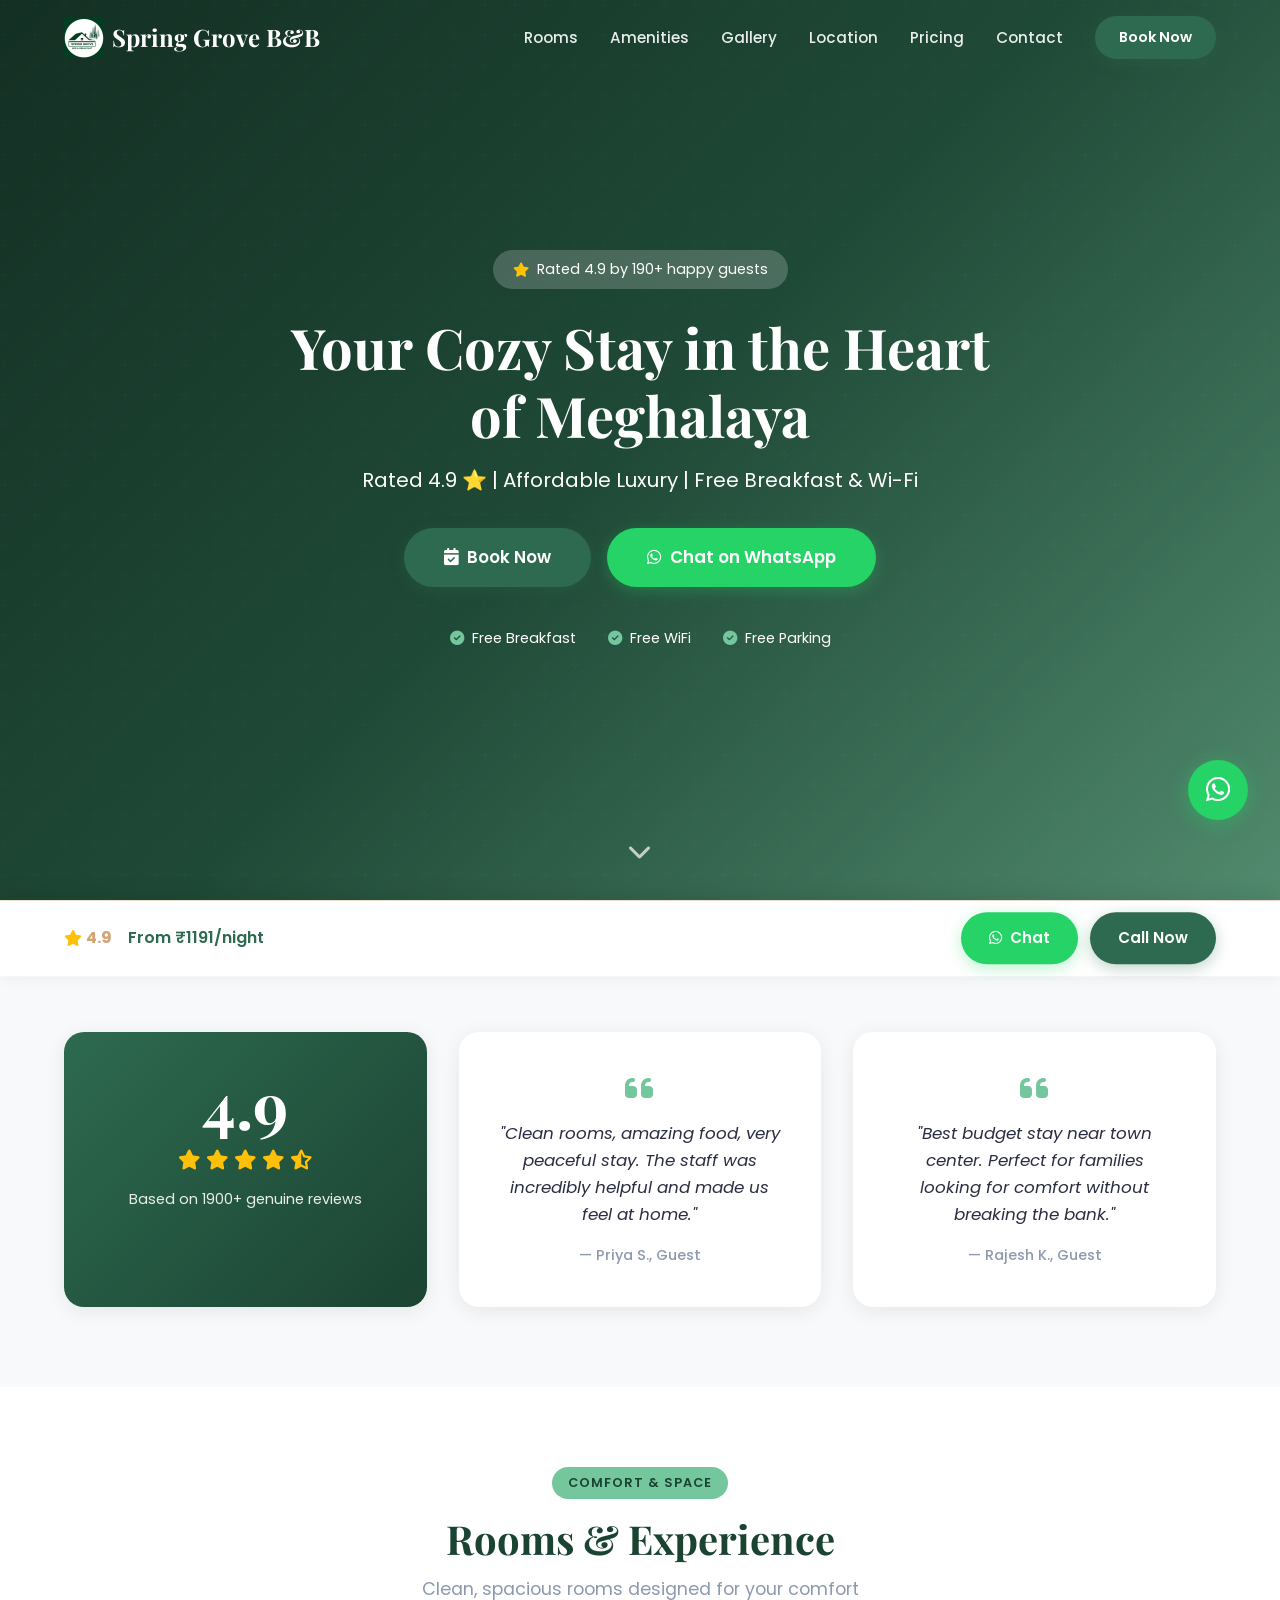
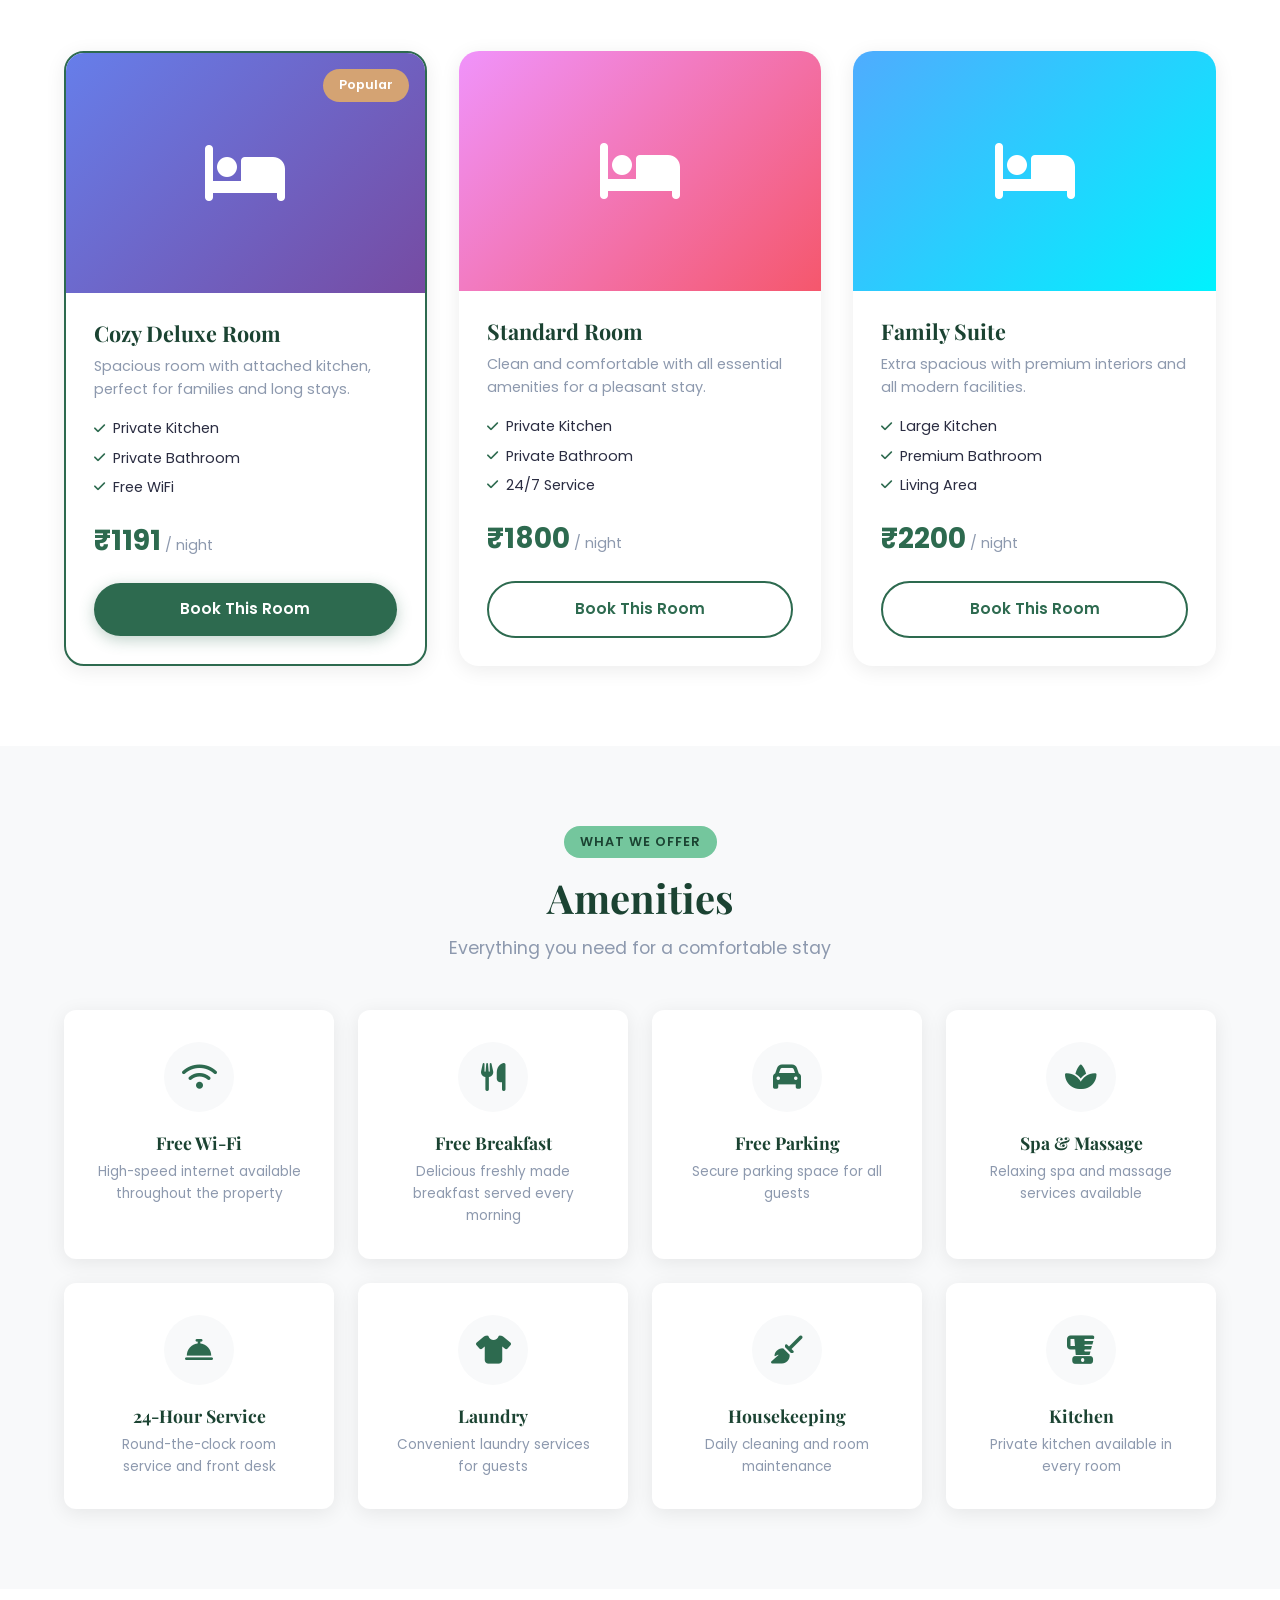
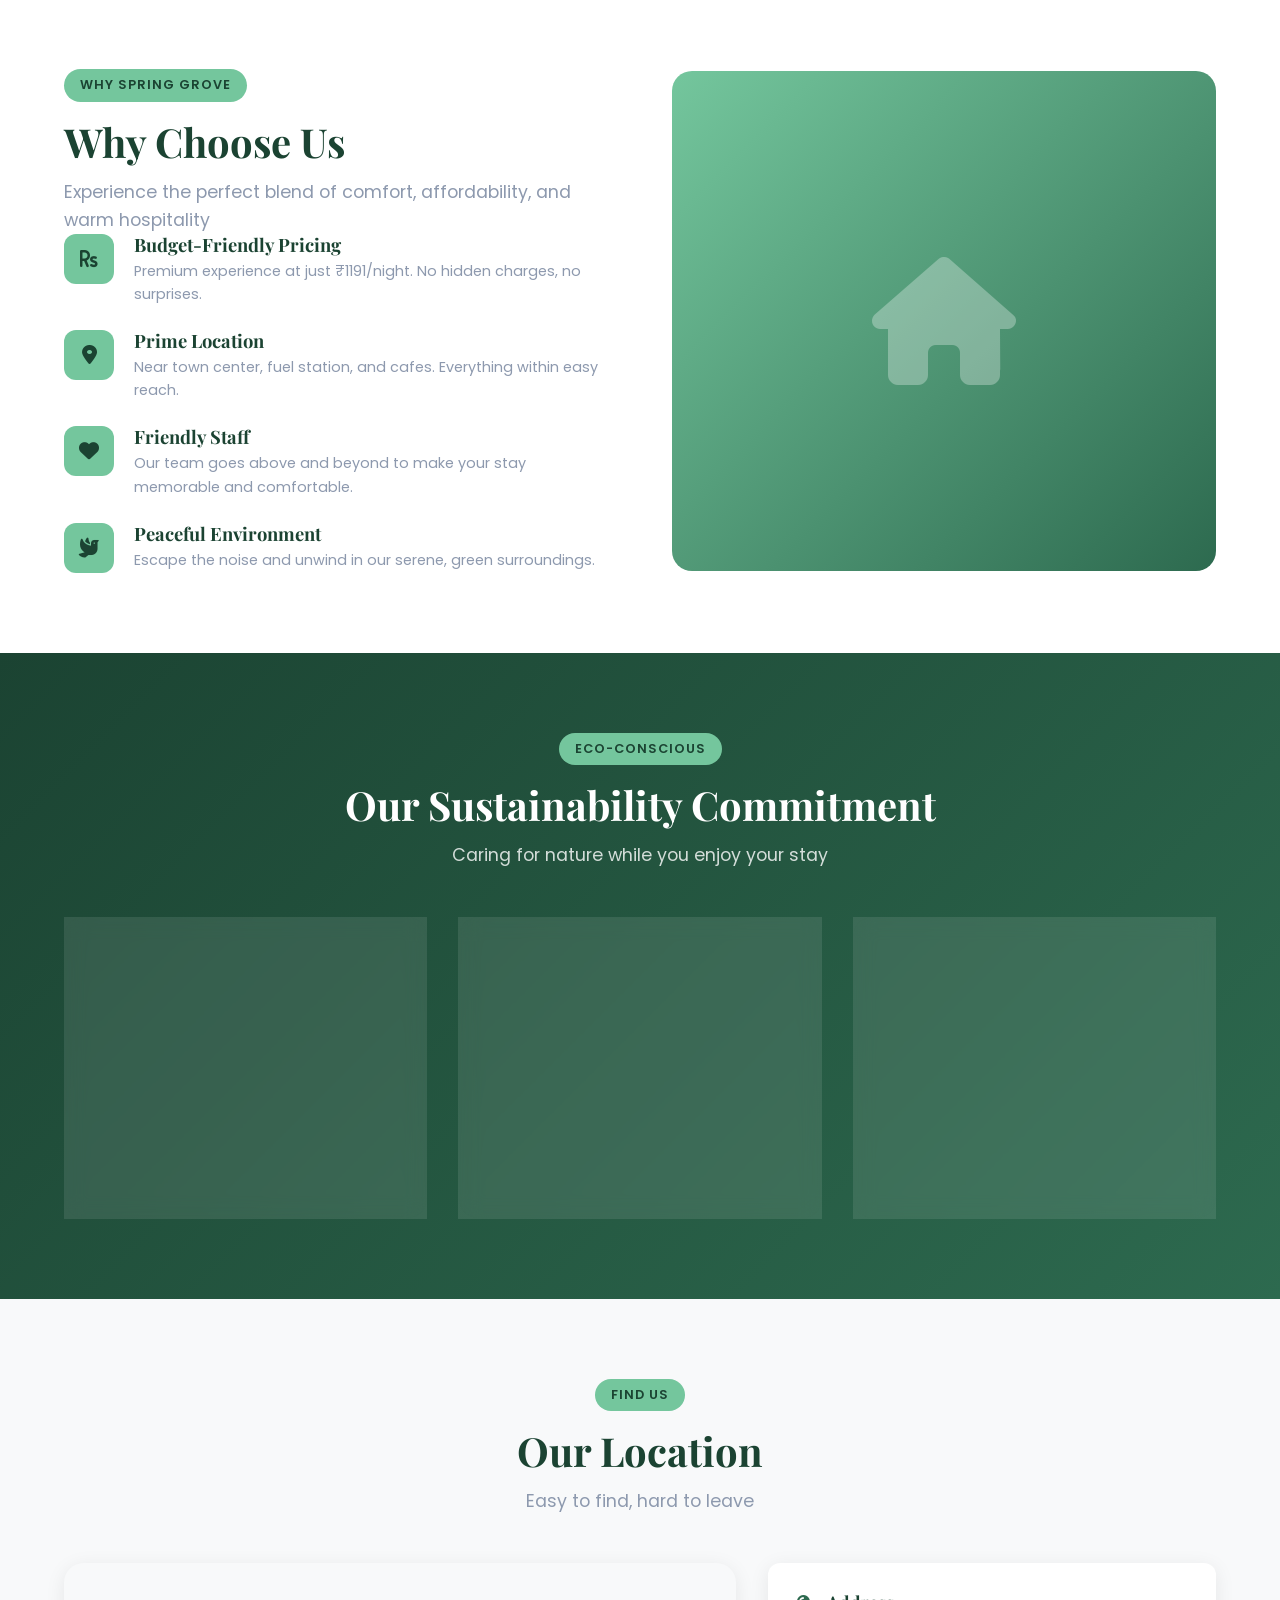
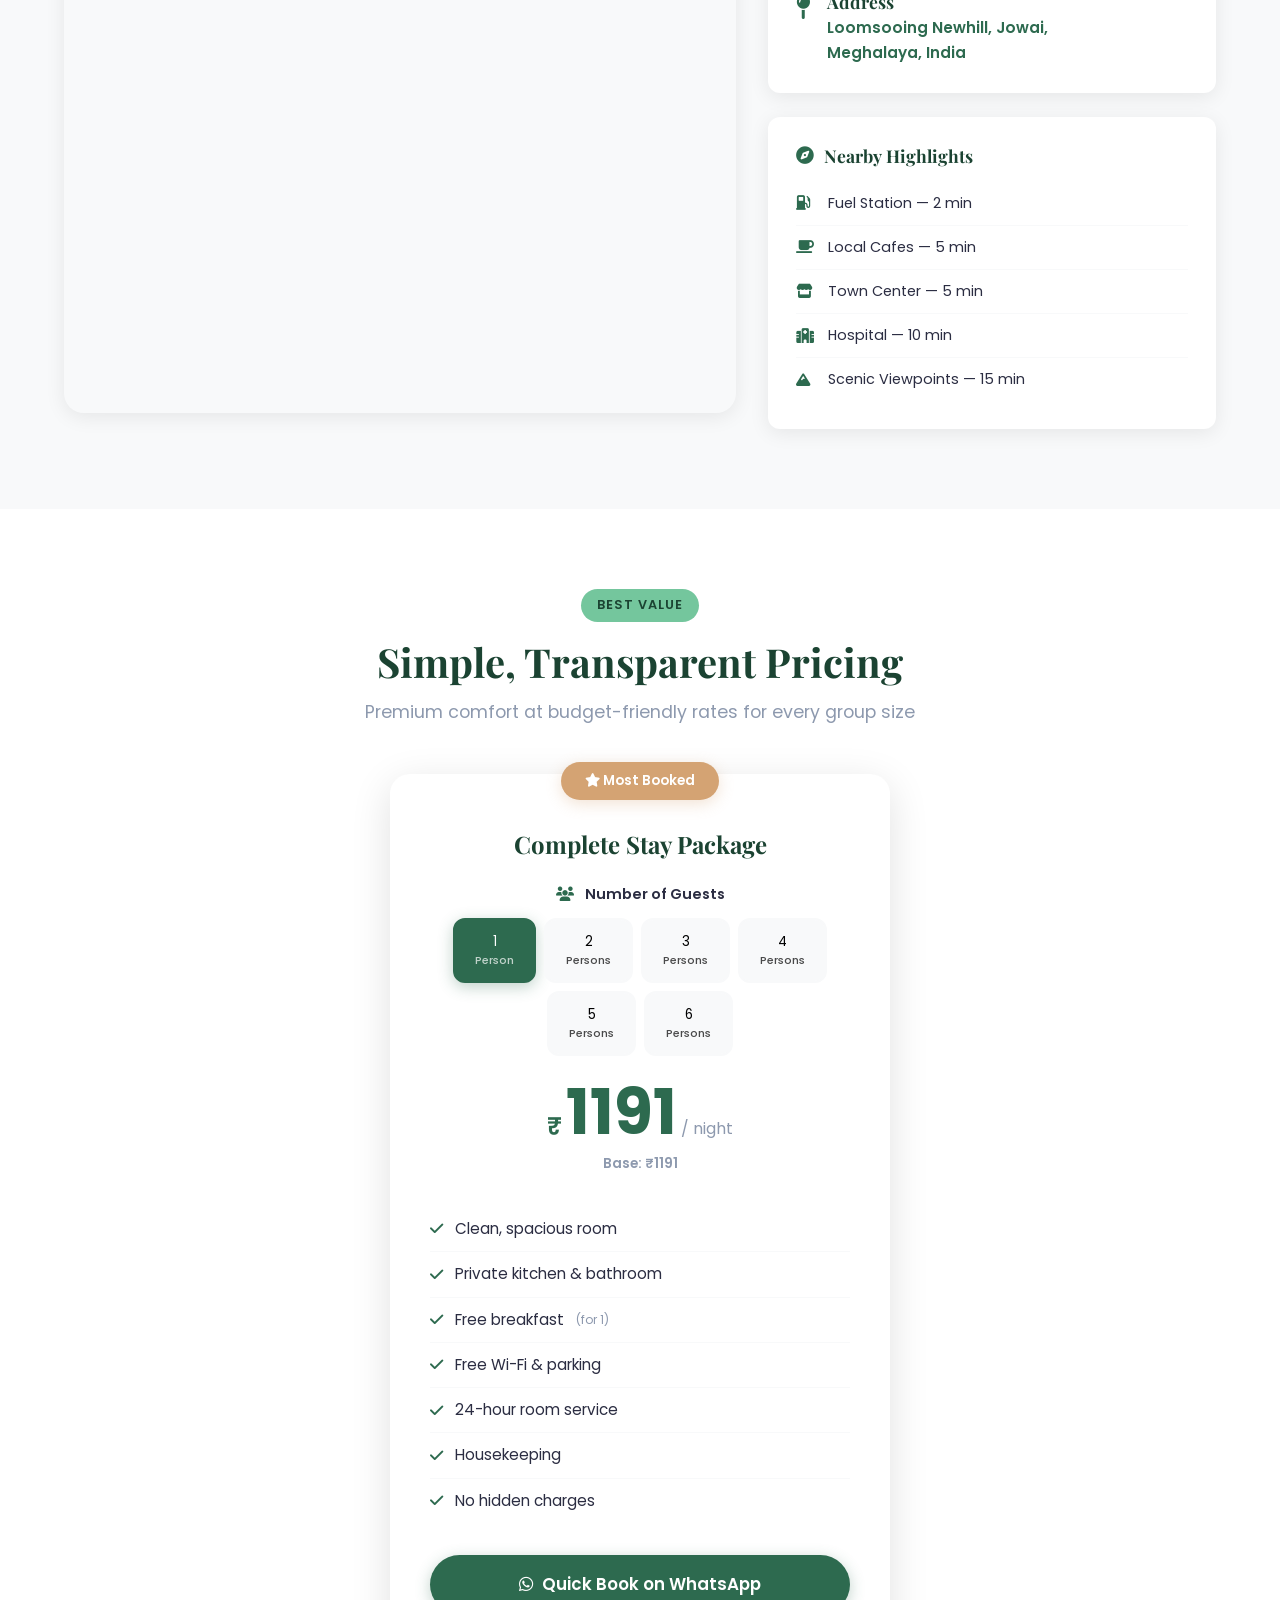
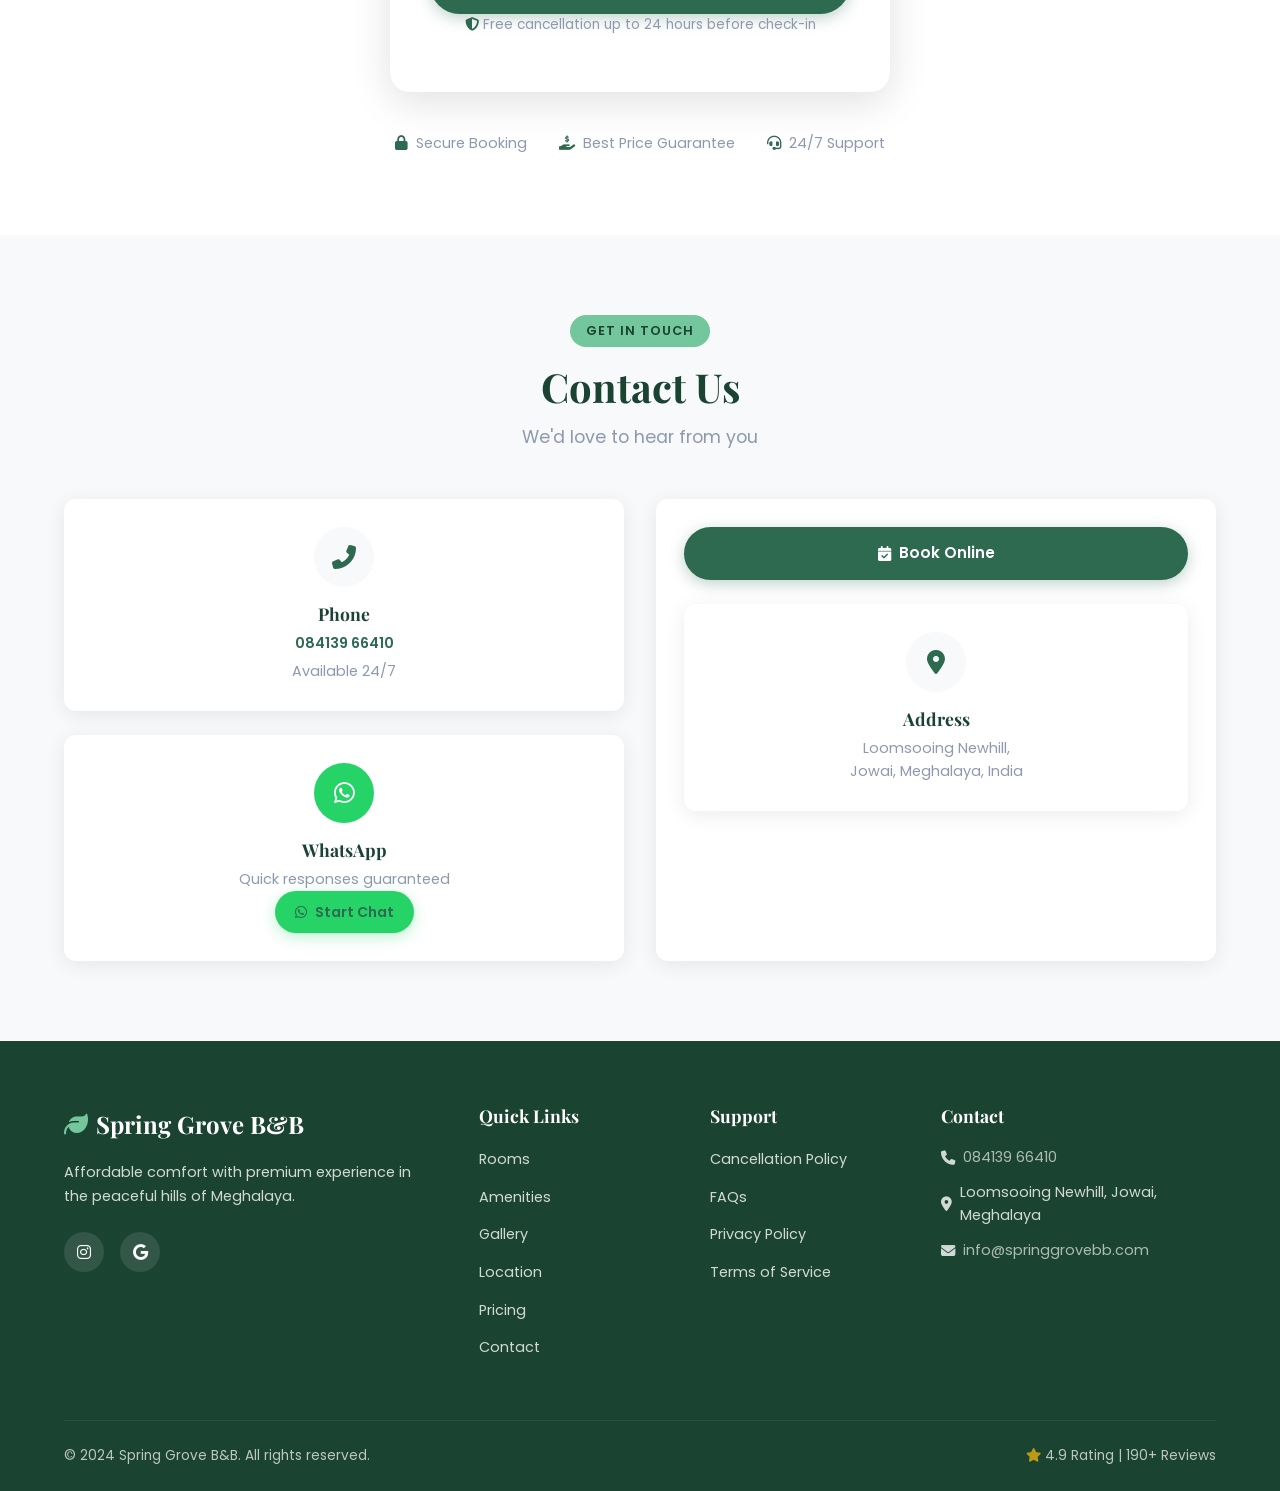
<file: index.html>
<!DOCTYPE html>
<html lang="en">
<head>
    <meta charset="UTF-8">
    <meta name="viewport" content="width=device-width, initial-scale=1.0">
    <title>Spring Grove B&B | Cozy Stay in the Heart of Meghalaya</title>
    <meta name="description" content="Rated 4.9⭐ Spring Grove B&B in Jowai, Meghalaya offers clean rooms, free breakfast, WiFi & parking. Budget-friendly stay at ₹1191/night. Book now!">
    <link rel="preconnect" href="https://fonts.googleapis.com">
    <link rel="preconnect" href="https://fonts.gstatic.com" crossorigin>
    <link href="https://fonts.googleapis.com/css2?family=Poppins:wght@300;400;500;600;700&family=Playfair+Display:wght@600;700&display=swap" rel="stylesheet">
    <link rel="stylesheet" href="https://cdnjs.cloudflare.com/ajax/libs/font-awesome/6.4.0/css/all.min.css">
    <link rel="stylesheet" href="css/style.css">
</head>
<body>
    <!-- Navigation -->
    <nav class="navbar" id="navbar">
        <div class="container nav-container">
<a href="#" class="logo">
                <img src="logo.jpeg" alt="Spring Grove B&B" class="logo-img">
                <span>Spring Grove B&B</span>
            </a>
            <button class="mobile-toggle" id="mobileToggle" aria-label="Toggle menu">
                <i class="fas fa-bars"></i>
            </button>
            <ul class="nav-menu" id="navMenu">
                <li><a href="#rooms" class="nav-link">Rooms</a></li>
                <li><a href="#amenities" class="nav-link">Amenities</a></li>
                <li><a href="gallery.html" class="nav-link">Gallery</a></li>
                <li><a href="#location" class="nav-link">Location</a></li>
                <li><a href="#pricing" class="nav-link">Pricing</a></li>
                <li><a href="#contact" class="nav-link">Contact</a></li>
                <li><a href="https://docs.google.com/forms/d/e/1FAIpQLSdHTb5lbKWEy4zb4lAhcN1lpFCx5bsZYW38q5nw6td7tGWLaw/viewform?usp=sharing&ouid=100406427712444103153" class="btn btn-primary nav-cta">Book Now</a></li>
            </ul>
        </div>
    </nav>

    <!-- Sticky Booking Bar -->
    <div class="sticky-bar" id="stickyBar">
        <div class="container sticky-content">
            <div class="sticky-info">
                <span class="sticky-rating"><i class="fas fa-star"></i> 4.9</span>
                <span class="sticky-price">From ₹1191/night</span>
            </div>
            <div class="sticky-actions">
                <a href="https://wa.me/918413966410?text=Hi%20Spring%20Grove%20B%26B%2C%20I%20want%20to%20book%20a%20room" class="btn btn-whatsapp" target="_blank">
                    <i class="fab fa-whatsapp"></i> Chat
                </a>
                <a href="tel:08413966410" class="btn btn-primary">Call Now</a>
            </div>
        </div>
    </div>

    <!-- Hero Section -->
    <section class="hero" id="home">
        <div class="hero-bg">
            <div class="hero-overlay"></div>
        </div>
        <div class="container hero-content">
            <div class="hero-badge">
                <i class="fas fa-star"></i> Rated 4.9 by 190+ happy guests
            </div>
            <h1 class="hero-title">Your Cozy Stay in the Heart of Meghalaya</h1>
            <p class="hero-subtitle">Rated 4.9 ⭐ | Affordable Luxury | Free Breakfast & Wi-Fi</p>
            <div class="hero-ctas">
                <a href="https://docs.google.com/forms/d/e/1FAIpQLSdHTb5lbKWEy4zb4lAhcN1lpFCx5bsZYW38q5nw6td7tGWLaw/viewform?usp=sharing&ouid=100406427712444103153" class="btn btn-primary btn-lg">
                    <i class="fas fa-calendar-check"></i> Book Now
                </a>
                <a href="https://wa.me/918413966410?text=Hi%20Spring%20Grove%20B%26B%2C%20I%20want%20to%20enquire%20about%20a%20room" class="btn btn-whatsapp btn-lg" target="_blank">
                    <i class="fab fa-whatsapp"></i> Chat on WhatsApp
                </a>
            </div>
            <div class="hero-trust">
                <div class="trust-item">
                    <i class="fas fa-check-circle"></i>
                    <span>Free Breakfast</span>
                </div>
                <div class="trust-item">
                    <i class="fas fa-check-circle"></i>
                    <span>Free WiFi</span>
                </div>
                <div class="trust-item">
                    <i class="fas fa-check-circle"></i>
                    <span>Free Parking</span>
                </div>
            </div>
        </div>
        <div class="scroll-indicator">
            <i class="fas fa-chevron-down"></i>
        </div>
    </section>

    <!-- Urgency Banner -->
    <div class="urgency-banner">
        <div class="container">
            <p><i class="fas fa-fire"></i> <strong>Limited rooms available</strong> for this week — Book now to secure your dates!</p>
        </div>
    </div>

    <!-- Trust Section -->
    <section class="trust-section" id="trust">
        <div class="container">
            <div class="trust-grid">
                <div class="trust-card main-rating">
                    <div class="rating-number">4.9</div>
                    <div class="rating-stars">
                        <i class="fas fa-star"></i>
                        <i class="fas fa-star"></i>
                        <i class="fas fa-star"></i>
                        <i class="fas fa-star"></i>
                        <i class="fas fa-star-half-alt"></i>
                    </div>
                    <p class="rating-text">Based on 1900+ genuine reviews</p>
                </div>
                <div class="trust-card testimonial">
                    <i class="fas fa-quote-left quote-icon"></i>
                    <p>"Clean rooms, amazing food, very peaceful stay. The staff was incredibly helpful and made us feel at home."</p>
                    <div class="testimonial-author">— Priya S., Guest</div>
                </div>
                <div class="trust-card testimonial">
                    <i class="fas fa-quote-left quote-icon"></i>
                    <p>"Best budget stay near town center. Perfect for families looking for comfort without breaking the bank."</p>
                    <div class="testimonial-author">— Rajesh K., Guest</div>
                </div>
            </div>
        </div>
    </section>

    <!-- Rooms Section -->
    <section class="rooms-section" id="rooms">
        <div class="container">
            <div class="section-header">
                <span class="section-tag">Comfort & Space</span>
                <h2 class="section-title">Rooms & Experience</h2>
                <p class="section-subtitle">Clean, spacious rooms designed for your comfort</p>
            </div>
            <div class="rooms-grid">
                <div class="room-card featured">
                    <div class="room-image">
                        <div class="room-img-placeholder room-1">
                            <i class="fas fa-bed"></i>
                        </div>
                        <div class="room-badge">Popular</div>
                    </div>
                    <div class="room-info">
                        <h3>Cozy Deluxe Room</h3>
                        <p>Spacious room with attached kitchen, perfect for families and long stays.</p>
                        <ul class="room-features">
                            <li><i class="fas fa-check"></i> Private Kitchen</li>
                            <li><i class="fas fa-check"></i> Private Bathroom</li>
                            <li><i class="fas fa-check"></i> Free WiFi</li>
                        </ul>
                        <div class="room-price">
                            <span class="price">₹1191</span>
                            <span class="per-night">/ night</span>
                        </div>
                        <a href="https://wa.me/918413966410?text=Hi%2C%20I%20want%20to%20book%20the%20Cozy%20Deluxe%20Room" class="btn btn-primary btn-block" target="_blank">Book This Room</a>
                    </div>
                </div>
                <div class="room-card">
                    <div class="room-image">
                        <div class="room-img-placeholder room-2">
                            <i class="fas fa-bed"></i>
                        </div>
                    </div>
                    <div class="room-info">
                        <h3>Standard Room</h3>
                        <p>Clean and comfortable with all essential amenities for a pleasant stay.</p>
                        <ul class="room-features">
                            <li><i class="fas fa-check"></i> Private Kitchen</li>
                            <li><i class="fas fa-check"></i> Private Bathroom</li>
                            <li><i class="fas fa-check"></i> 24/7 Service</li>
                        </ul>
                        <div class="room-price">
                            <span class="price">₹1800</span>
                            <span class="per-night">/ night</span>
                        </div>
                        <a href="https://wa.me/918413966410?text=Hi%2C%20I%20want%20to%20book%20the%20Standard%20Room" class="btn btn-outline btn-block" target="_blank">Book This Room</a>
                    </div>
                </div>
                <div class="room-card">
                    <div class="room-image">
                        <div class="room-img-placeholder room-3">
                            <i class="fas fa-bed"></i>
                        </div>
                    </div>
                    <div class="room-info">
                        <h3>Family Suite</h3>
                        <p>Extra spacious with premium interiors and all modern facilities.</p>
                        <ul class="room-features">
                            <li><i class="fas fa-check"></i> Large Kitchen</li>
                            <li><i class="fas fa-check"></i> Premium Bathroom</li>
                            <li><i class="fas fa-check"></i> Living Area</li>
                        </ul>
                        <div class="room-price">
                            <span class="price">₹2200</span>
                            <span class="per-night">/ night</span>
                        </div>
                        <a href="https://wa.me/918413966410?text=Hi%2C%20I%20want%20to%20book%20the%20Family%20Suite" class="btn btn-outline btn-block" target="_blank">Book This Room</a>
                    </div>
                </div>
            </div>
        </div>
    </section>

    <!-- Amenities Section -->
    <section class="amenities-section" id="amenities">
        <div class="container">
            <div class="section-header">
                <span class="section-tag">What We Offer</span>
                <h2 class="section-title">Amenities</h2>
                <p class="section-subtitle">Everything you need for a comfortable stay</p>
            </div>
            <div class="amenities-grid">
                <div class="amenity-card">
                    <div class="amenity-icon">
                        <i class="fas fa-wifi"></i>
                    </div>
                    <h3>Free Wi-Fi</h3>
                    <p>High-speed internet available throughout the property</p>
                </div>
                <div class="amenity-card">
                    <div class="amenity-icon">
                        <i class="fas fa-utensils"></i>
                    </div>
                    <h3>Free Breakfast</h3>
                    <p>Delicious freshly made breakfast served every morning</p>
                </div>
                <div class="amenity-card">
                    <div class="amenity-icon">
                        <i class="fas fa-car"></i>
                    </div>
                    <h3>Free Parking</h3>
                    <p>Secure parking space for all guests</p>
                </div>
                <div class="amenity-card">
                    <div class="amenity-icon">
                        <i class="fas fa-spa"></i>
                    </div>
                    <h3>Spa & Massage</h3>
                    <p>Relaxing spa and massage services available</p>
                </div>
                <div class="amenity-card">
                    <div class="amenity-icon">
                        <i class="fas fa-concierge-bell"></i>
                    </div>
                    <h3>24-Hour Service</h3>
                    <p>Round-the-clock room service and front desk</p>
                </div>
                <div class="amenity-card">
                    <div class="amenity-icon">
                        <i class="fas fa-tshirt"></i>
                    </div>
                    <h3>Laundry</h3>
                    <p>Convenient laundry services for guests</p>
                </div>
                <div class="amenity-card">
                    <div class="amenity-icon">
                        <i class="fas fa-broom"></i>
                    </div>
                    <h3>Housekeeping</h3>
                    <p>Daily cleaning and room maintenance</p>
                </div>
                <div class="amenity-card">
                    <div class="amenity-icon">
                        <i class="fas fa-blender"></i>
                    </div>
                    <h3>Kitchen</h3>
                    <p>Private kitchen available in every room</p>
                </div>
            </div>
        </div>
    </section>

    <!-- Why Choose Us -->
    <section class="why-section" id="why">
        <div class="container">
            <div class="why-content">
                <div class="why-text">
                    <span class="section-tag">Why Spring Grove</span>
                    <h2 class="section-title">Why Choose Us</h2>
                    <p class="section-subtitle">Experience the perfect blend of comfort, affordability, and warm hospitality</p>
                    
                    <div class="why-features">
                        <div class="why-feature">
                            <div class="why-icon">
                                <i class="fas fa-rupee-sign"></i>
                            </div>
                            <div class="why-info">
                                <h3>Budget-Friendly Pricing</h3>
                                <p>Premium experience at just ₹1191/night. No hidden charges, no surprises.</p>
                            </div>
                        </div>
                        <div class="why-feature">
                            <div class="why-icon">
                                <i class="fas fa-map-marker-alt"></i>
                            </div>
                            <div class="why-info">
                                <h3>Prime Location</h3>
                                <p>Near town center, fuel station, and cafes. Everything within easy reach.</p>
                            </div>
                        </div>
                        <div class="why-feature">
                            <div class="why-icon">
                                <i class="fas fa-heart"></i>
                            </div>
                            <div class="why-info">
                                <h3>Friendly Staff</h3>
                                <p>Our team goes above and beyond to make your stay memorable and comfortable.</p>
                            </div>
                        </div>
                        <div class="why-feature">
                            <div class="why-icon">
                                <i class="fas fa-dove"></i>
                            </div>
                            <div class="why-info">
                                <h3>Peaceful Environment</h3>
                                <p>Escape the noise and unwind in our serene, green surroundings.</p>
                            </div>
                        </div>
                    </div>
                </div>
                <div class="why-image">
                    <div class="why-img-placeholder">
                        <i class="fas fa-home"></i>
                    </div>
                </div>
            </div>
        </div>
    </section>

    <!-- Sustainability Section -->
    <section class="sustainability-section" id="sustainability">
        <div class="container">
            <div class="section-header light">
                <span class="section-tag">Eco-Conscious</span>
                <h2 class="section-title">Our Sustainability Commitment</h2>
                <p class="section-subtitle">Caring for nature while you enjoy your stay</p>
            </div>
            <div class="sustainability-grid">
                <div class="sustain-card">
                    <div class="sustain-icon">
                        <i class="fas fa-tint"></i>
                    </div>
                    <h3>Water Conservation</h3>
                    <p>We use water-saving fixtures and practices to minimize waste and preserve this precious resource.</p>
                </div>
                <div class="sustain-card">
                    <div class="sustain-icon">
                        <i class="fas fa-leaf"></i>
                    </div>
                    <h3>No Single-Use Plastic</h3>
                    <p>Completely plastic-free property. We use biodegradable and reusable alternatives.</p>
                </div>
                <div class="sustain-card">
                    <div class="sustain-icon">
                        <i class="fas fa-recycle"></i>
                    </div>
                    <h3>Eco-Friendly Practices</h3>
                    <p>From organic cleaning products to waste segregation, we prioritize the planet.</p>
                </div>
            </div>
        </div>
    </section>

    <!-- Location Section -->
    <section class="location-section" id="location">
        <div class="container">
            <div class="section-header">
                <span class="section-tag">Find Us</span>
                <h2 class="section-title">Our Location</h2>
                <p class="section-subtitle">Easy to find, hard to leave</p>
            </div>
            <div class="location-content">
<div class="location-map">
                    <a href="https://www.google.com/maps/search/?api=1&query=Loomsooing+Newhill+Jowai+Meghalaya" target="_blank" class="map-link" title="Open in Google Maps">
                        <iframe 
                            src="https://www.google.com/maps/embed?pb=!1m18!1m12!1m3!1d3600!2d92.2!3d25.45!2m3!1f0!2f0!3f0!3m2!1i1024!2i768!4f13.1!3m3!1m2!1s0x0%3A0x0!2zMjXCsDI3JzAwLjAiTiA5MsKwMTInMDAuMCJF!5e0!3m2!1sen!2sin!4v1"
                            width="100%" 
                            height="100%" 
                            style="border:0;" 
                            allowfullscreen="" 
                            loading="lazy"
                            title="Spring Grove B&B Location"
                        ></iframe>
                        <div class="map-overlay">
                            <i class="fas fa-external-link-alt"></i> Open in Google Maps
                        </div>
                    </a>
                </div>
                <div class="location-info">
                    <div class="location-address">
                        <i class="fas fa-map-pin"></i>
                        <div>
                            <h3>Address</h3>
                            <p><a href="https://www.google.com/maps/search/?api=1&query=Loomsooing+Newhill+Jowai+Meghalaya" target="_blank">Loomsooing Newhill, Jowai,<br>Meghalaya, India</a></p>
                        </div>
                    </div>
                    <div class="location-nearby">
                        <h3><i class="fas fa-compass"></i> Nearby Highlights</h3>
                        <ul>
                            <li><i class="fas fa-gas-pump"></i> Fuel Station — 2 min</li>
                            <li><i class="fas fa-coffee"></i> Local Cafes — 5 min</li>
                            <li><i class="fas fa-store"></i> Town Center — 5 min</li>
                            <li><i class="fas fa-hospital"></i> Hospital — 10 min</li>
                            <li><i class="fas fa-mountain"></i> Scenic Viewpoints — 15 min</li>
                        </ul>
                    </div>
                </div>
            </div>
        </div>
    </section>

    <!-- Pricing / Booking Section -->
    <section class="pricing-section" id="pricing">
        <div class="container">
            <div class="section-header">
                <span class="section-tag">Best Value</span>
                <h2 class="section-title">Simple, Transparent Pricing</h2>
                <p class="section-subtitle">Premium comfort at budget-friendly rates for every group size</p>
            </div>
            <div class="pricing-card">
                <div class="pricing-badge">
                    <i class="fas fa-star"></i> Most Booked
                </div>
                <div class="pricing-header">
                    <h3>Complete Stay Package</h3>
                    
                    <!-- Guest Selector -->
                    <div class="guest-selector">
                        <label class="guest-label"><i class="fas fa-users"></i> Number of Guests</label>
                        <div class="guest-buttons">
                            <button class="guest-btn active" data-guests="1">1 <span>Person</span></button>
                            <button class="guest-btn" data-guests="2">2 <span>Persons</span></button>
                            <button class="guest-btn" data-guests="3">3 <span>Persons</span></button>
                            <button class="guest-btn" data-guests="4">4 <span>Persons</span></button>
                            <button class="guest-btn" data-guests="5">5 <span>Persons</span></button>
                            <button class="guest-btn" data-guests="6">6 <span>Persons</span></button>
                        </div>
                    </div>
                    
                    <div class="pricing-amount">
                        <span class="currency">₹</span>
                        <span class="amount" id="priceAmount">1191</span>
                        <span class="period">/ night</span>
                    </div>
                    <p class="price-breakdown" id="priceBreakdown">
                        <span class="base-price">Base: ₹1191</span>
                        <span class="extra-guests" id="extraGuests" style="display:none">+ Extra guests</span>
                    </p>
                </div>
                <ul class="pricing-features">
                    <li><i class="fas fa-check"></i> Clean, spacious room</li>
                    <li><i class="fas fa-check"></i> Private kitchen & bathroom</li>
                    <li><i class="fas fa-check"></i> Free breakfast <small id="breakfastNote">(for 1)</small></li>
                    <li><i class="fas fa-check"></i> Free Wi-Fi & parking</li>
                    <li><i class="fas fa-check"></i> 24-hour room service</li>
                    <li><i class="fas fa-check"></i> Housekeeping</li>
                    <li><i class="fas fa-check"></i> No hidden charges</li>
                </ul>
                <div class="pricing-cta">
                    <a href="https://wa.me/918413966410?text=Hi%20Spring%20Grove%20B%26B%2C%20I%20want%20to%20book%20a%20room%20for%201%20person%20at%20Rs%201191" class="btn btn-primary btn-lg btn-block" target="_blank" id="bookBtn">
                        <i class="fab fa-whatsapp"></i> Quick Book on WhatsApp
                    </a>
                    <p class="pricing-note"><i class="fas fa-shield-alt"></i> Free cancellation up to 24 hours before check-in</p>
                </div>
            </div>
            <div class="pricing-trust">
                <div class="trust-badge">
                    <i class="fas fa-lock"></i>
                    <span>Secure Booking</span>
                </div>
                <div class="trust-badge">
                    <i class="fas fa-hand-holding-usd"></i>
                    <span>Best Price Guarantee</span>
                </div>
                <div class="trust-badge">
                    <i class="fas fa-headset"></i>
                    <span>24/7 Support</span>
                </div>
            </div>
        </div>
    </section>

    <!-- Contact Section -->
    <section class="contact-section" id="contact">
        <div class="container">
            <div class="section-header">
                <span class="section-tag">Get in Touch</span>
                <h2 class="section-title">Contact Us</h2>
                <p class="section-subtitle">We'd love to hear from you</p>
            </div>
            <div class="contact-grid">
                <div class="contact-info">
                    <div class="contact-card">
                        <div class="contact-icon">
                            <i class="fas fa-phone-alt"></i>
                        </div>
                        <h3>Phone</h3>
                        <p><a href="tel:08413966410">084139 66410</a></p>
                        <p class="contact-note">Available 24/7</p>
                    </div>
                    <div class="contact-card">
                        <div class="contact-icon whatsapp-icon">
                            <i class="fab fa-whatsapp"></i>
                        </div>
                        <h3>WhatsApp</h3>
                        <p>Quick responses guaranteed</p>
                        <a href="https://wa.me/918413966410?text=Hi%20Spring%20Grove%20B%26B" class="btn btn-whatsapp btn-sm" target="_blank">
                            <i class="fab fa-whatsapp"></i> Start Chat
                        </a>
                    </div>
                </div>
                <div class="contact-form-wrapper">
                    <a href="https://docs.google.com/forms/d/e/1FAIpQLSdHTb5lbKWEy4zb4lAhcN1lpFCx5bsZYW38q5nw6td7tGWLaw/viewform?usp=sharing&ouid=100406427712444103153" class="btn btn-primary btn-block" target="_blank">
                        <i class="fas fa-calendar-check"></i> Book Online
                    </a>
                    <div class="contact-card" style="margin-top: 1.5rem; text-align: center;">
                        <div class="contact-icon">
                            <i class="fas fa-map-marker-alt"></i>
                        </div>
                        <h3>Address</h3>
                        <p>Loomsooing Newhill,<br>Jowai, Meghalaya, India</p>
                    </div>
                </div>
            </div>
        </div>
    </section>

    <!-- Footer -->
    <footer class="footer">
        <div class="container">
            <div class="footer-grid">
                <div class="footer-brand">
                    <a href="#" class="footer-logo">
                        <i class="fas fa-leaf"></i>
                        <span>Spring Grove B&B</span>
                    </a>
                    <p>Affordable comfort with premium experience in the peaceful hills of Meghalaya.</p>
                    <div class="footer-social">
                        <a href="https://www.instagram.com/spring_grove_?igsh=MWVpcDZsdzIyMXY2ZA==" aria-label="Instagram"><i class="fab fa-instagram"></i></a>
                        <a href="#" aria-label="Google"><i class="fab fa-google"></i></a>
                    </div>
                </div>
                <div class="footer-links">
                    <h4>Quick Links</h4>
                    <ul>
                        <li><a href="#rooms">Rooms</a></li>
                        <li><a href="#amenities">Amenities</a></li>
                        <li><a href="gallery.html">Gallery</a></li>
                        <li><a href="#location">Location</a></li>
                        <li><a href="#pricing">Pricing</a></li>
                        <li><a href="#contact">Contact</a></li>
                    </ul>
                </div>
                <div class="footer-links">
                    <h4>Support</h4>
                    <ul>
                        <li><a href="#">Cancellation Policy</a></li>
                        <li><a href="#">FAQs</a></li>
                        <li><a href="#">Privacy Policy</a></li>
                        <li><a href="#">Terms of Service</a></li>
                    </ul>
                </div>
                <div class="footer-contact">
                    <h4>Contact</h4>
                    <p><i class="fas fa-phone"></i> <a href="tel:08413966410">084139 66410</a></p>
                    <p><i class="fas fa-map-marker-alt"></i> Loomsooing Newhill, Jowai, Meghalaya</p>
                    <p><i class="fas fa-envelope"></i> <a href="mailto:info@springgrovebb.com">info@springgrovebb.com</a></p>
                </div>
            </div>
            <div class="footer-bottom">
                <p>© 2024 Spring Grove B&B. All rights reserved.</p>
                <p class="footer-rating"><i class="fas fa-star"></i> 4.9 Rating | 190+ Reviews</p>
            </div>
        </div>
    </footer>

<!-- Floating WhatsApp Button -->
    <a href="https://wa.me/918413966410?text=Hi%2C%20I%27m%20interested%20in%20staying%20at%20Spring%20Grove%20B%26B" class="whatsapp-float" target="_blank" aria-label="Chat on WhatsApp">
        <i class="fab fa-whatsapp"></i>
        <span class="whatsapp-tooltip">Chat with us</span>
    </a>

    <!-- Back to Top -->
    <button class="back-to-top" id="backToTop" aria-label="Back to top">
        <i class="fas fa-arrow-up"></i>
    </button>

    <script src="js/main.js"></script>
</body>
</html>
</file>
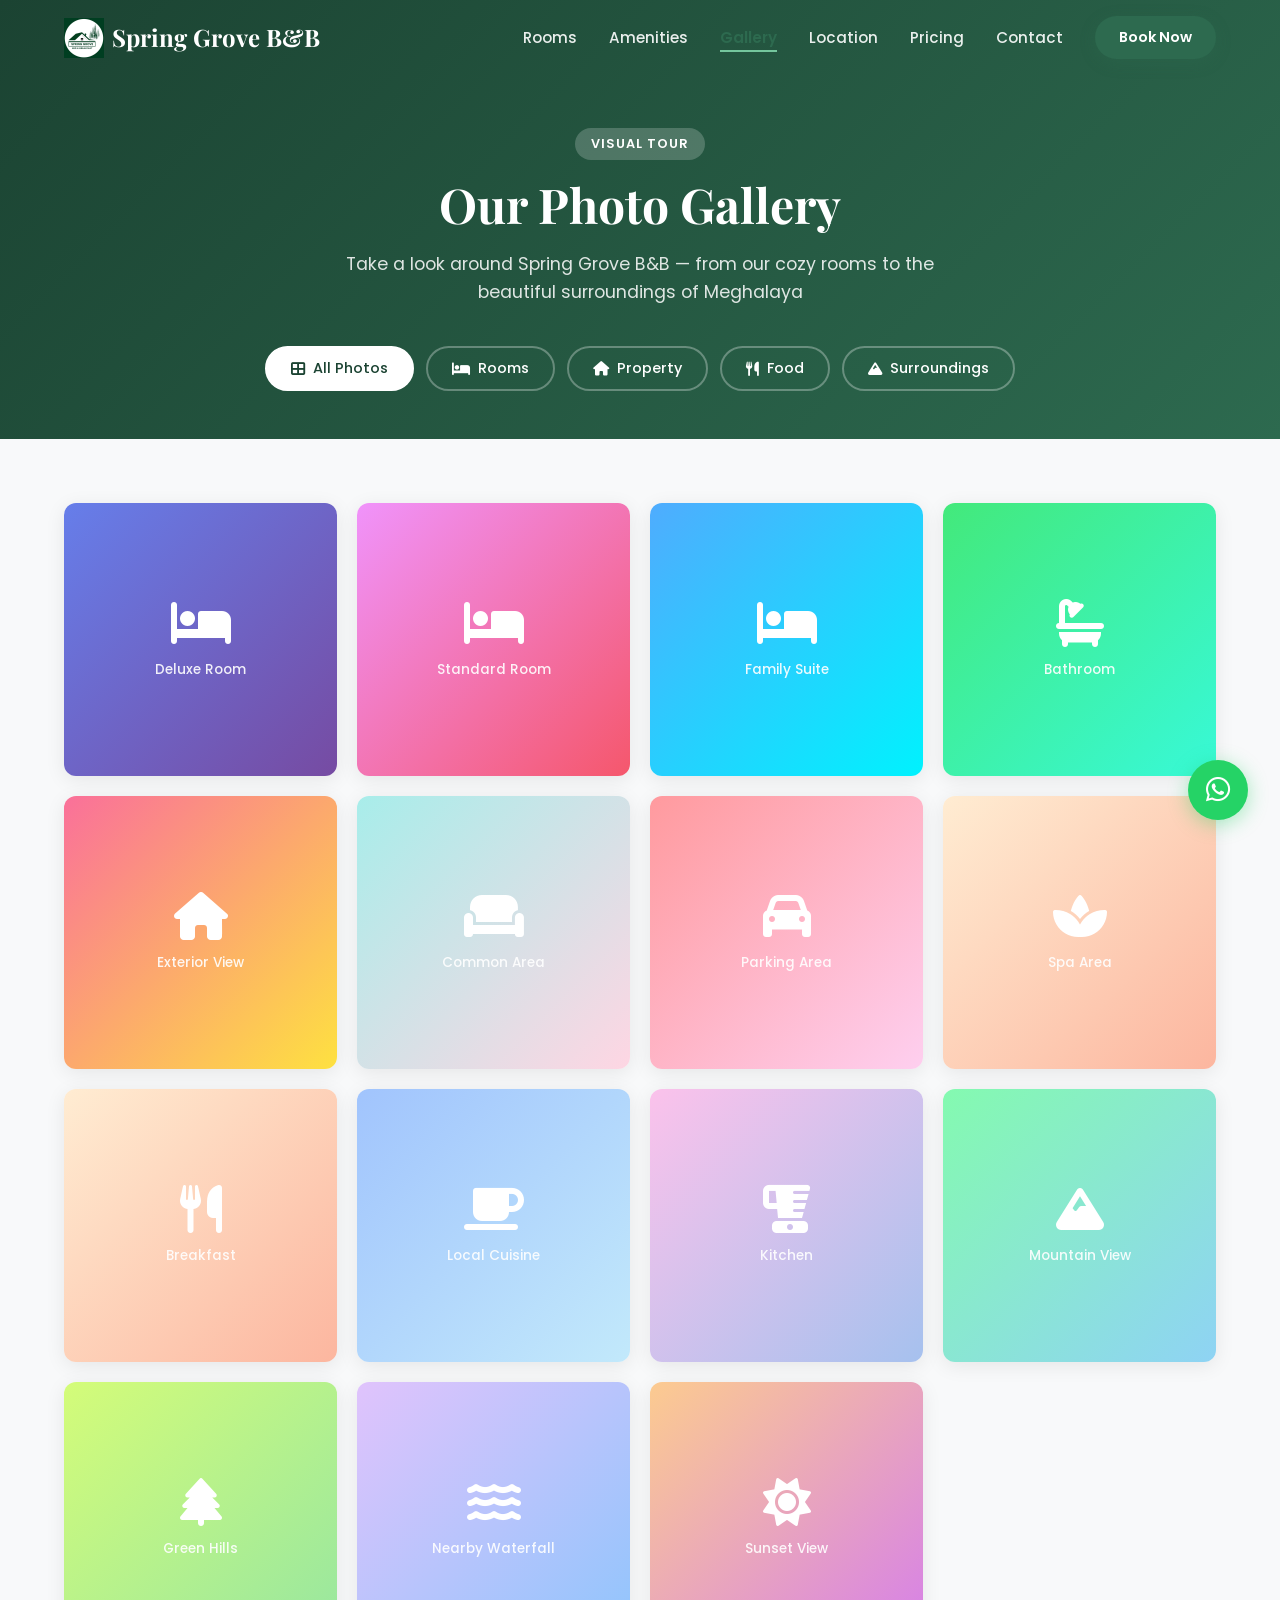
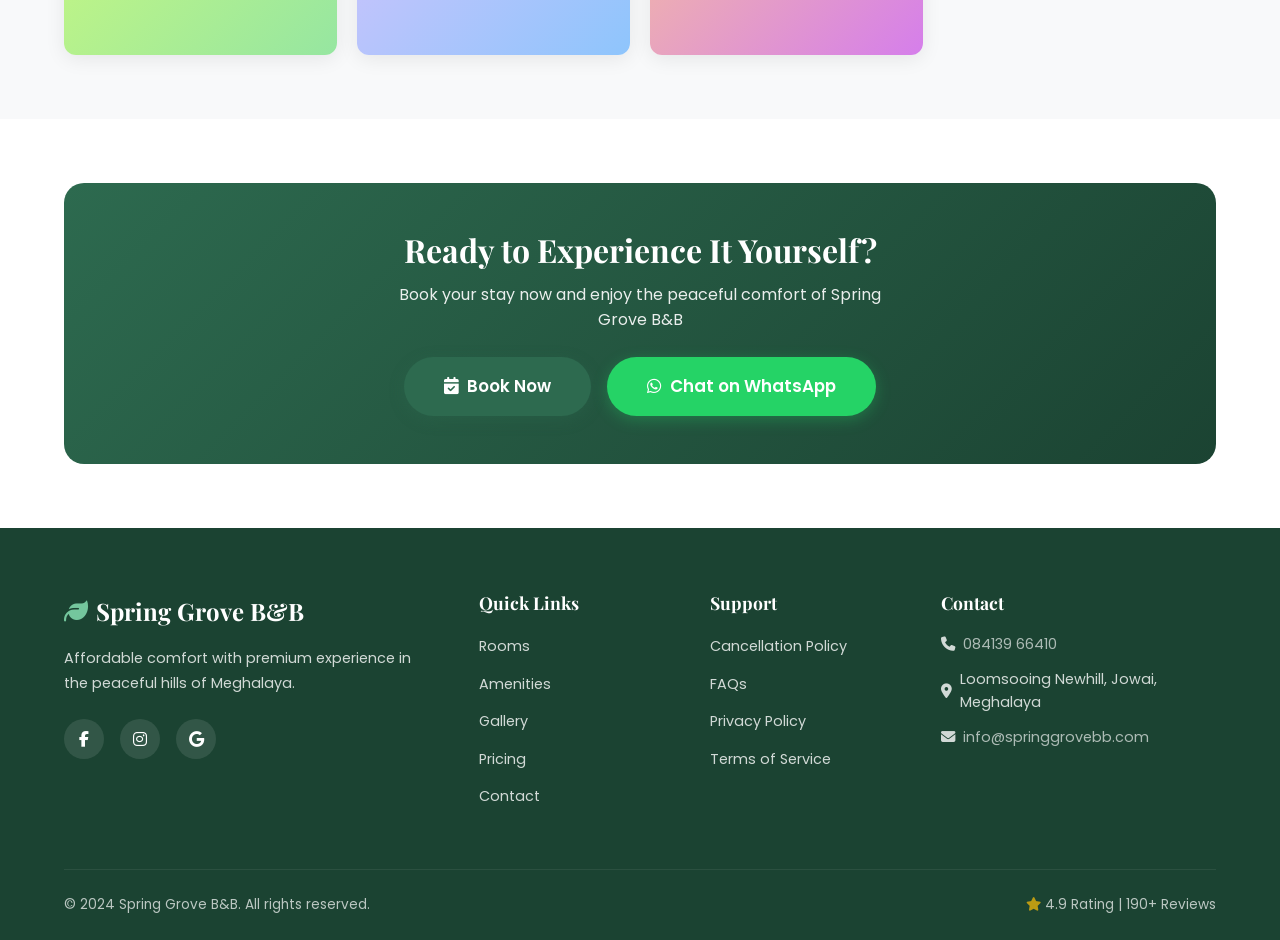
<file: gallery.html>
<!DOCTYPE html>
<html lang="en">
<head>
    <meta charset="UTF-8">
    <meta name="viewport" content="width=device-width, initial-scale=1.0">
    <title>Photo Gallery | Spring Grove B&B</title>
    <meta name="description" content="Explore photos of Spring Grove B&B rooms, property, food, and surroundings in Jowai, Meghalaya.">
    <link rel="preconnect" href="https://fonts.googleapis.com">
    <link rel="preconnect" href="https://fonts.gstatic.com" crossorigin>
    <link href="https://fonts.googleapis.com/css2?family=Poppins:wght@300;400;500;600;700&family=Playfair+Display:wght@600;700&display=swap" rel="stylesheet">
    <link rel="stylesheet" href="https://cdnjs.cloudflare.com/ajax/libs/font-awesome/6.4.0/css/all.min.css">
    <link rel="stylesheet" href="css/style.css">
    <link rel="stylesheet" href="css/gallery.css">
</head>
<body>
    <!-- Navigation -->
    <nav class="navbar scrolled" id="navbar">
        <div class="container nav-container">
           <a href="#" class="logo">
                <img src="logo.jpeg" alt="Spring Grove B&B" class="logo-img">
                <span>Spring Grove B&B</span>
            </a>
            <button class="mobile-toggle" id="mobileToggle" aria-label="Toggle menu">
                <i class="fas fa-bars"></i>
            </button>
            <ul class="nav-menu" id="navMenu">
                <li><a href="index.html#rooms" class="nav-link">Rooms</a></li>
                <li><a href="index.html#amenities" class="nav-link">Amenities</a></li>
                <li><a href="gallery.html" class="nav-link active">Gallery</a></li>
                <li><a href="index.html#location" class="nav-link">Location</a></li>
                <li><a href="index.html#pricing" class="nav-link">Pricing</a></li>
                <li><a href="index.html#contact" class="nav-link">Contact</a></li>
                <li><a href="index.html#pricing" class="btn btn-primary nav-cta">Book Now</a></li>
            </ul>
        </div>
    </nav>

    <!-- Gallery Header -->
    <section class="gallery-header">
        <div class="container">
            <span class="section-tag">Visual Tour</span>
            <h1 class="gallery-title">Our Photo Gallery</h1>
            <p class="gallery-subtitle">Take a look around Spring Grove B&B — from our cozy rooms to the beautiful surroundings of Meghalaya</p>
            
            <!-- Filter Buttons -->
            <div class="gallery-filters">
                <button class="filter-btn active" data-filter="all">
                    <i class="fas fa-th-large"></i> All Photos
                </button>
                <button class="filter-btn" data-filter="rooms">
                    <i class="fas fa-bed"></i> Rooms
                </button>
                <button class="filter-btn" data-filter="property">
                    <i class="fas fa-home"></i> Property
                </button>
                <button class="filter-btn" data-filter="food">
                    <i class="fas fa-utensils"></i> Food
                </button>
                <button class="filter-btn" data-filter="surroundings">
                    <i class="fas fa-mountain"></i> Surroundings
                </button>
            </div>
        </div>
    </section>

    <!-- Gallery Grid -->
    <section class="gallery-section">
        <div class="container">
            <div class="gallery-grid" id="galleryGrid">
                
                <!-- Rooms -->
                <div class="gallery-item" data-category="rooms">
                    <div class="gallery-placeholder room-img">
                        <i class="fas fa-bed"></i>
                        <span>Deluxe Room</span>
                    </div>
                    <div class="gallery-overlay">
                        <h3>Deluxe Room</h3>
                        <p>Spacious with attached kitchen</p>
                        <button class="view-btn" onclick="openLightbox(0)">
                            <i class="fas fa-expand"></i> View
                        </button>
                    </div>
                </div>

                <div class="gallery-item" data-category="rooms">
                    <div class="gallery-placeholder room-img-2">
                        <i class="fas fa-bed"></i>
                        <span>Standard Room</span>
                    </div>
                    <div class="gallery-overlay">
                        <h3>Standard Room</h3>
                        <p>Clean and comfortable</p>
                        <button class="view-btn" onclick="openLightbox(1)">
                            <i class="fas fa-expand"></i> View
                        </button>
                    </div>
                </div>

                <div class="gallery-item" data-category="rooms">
                    <div class="gallery-placeholder room-img-3">
                        <i class="fas fa-bed"></i>
                        <span>Family Suite</span>
                    </div>
                    <div class="gallery-overlay">
                        <h3>Family Suite</h3>
                        <p>Extra spacious with living area</p>
                        <button class="view-btn" onclick="openLightbox(2)">
                            <i class="fas fa-expand"></i> View
                        </button>
                    </div>
                </div>

                <div class="gallery-item" data-category="rooms">
                    <div class="gallery-placeholder room-img-4">
                        <i class="fas fa-bath"></i>
                        <span>Bathroom</span>
                    </div>
                    <div class="gallery-overlay">
                        <h3>Private Bathroom</h3>
                        <p>Modern and clean</p>
                        <button class="view-btn" onclick="openLightbox(3)">
                            <i class="fas fa-expand"></i> View
                        </button>
                    </div>
                </div>

                <!-- Property -->
                <div class="gallery-item" data-category="property">
                    <div class="gallery-placeholder property-img">
                        <i class="fas fa-home"></i>
                        <span>Exterior View</span>
                    </div>
                    <div class="gallery-overlay">
                        <h3>Property Exterior</h3>
                        <p>Peaceful green surroundings</p>
                        <button class="view-btn" onclick="openLightbox(4)">
                            <i class="fas fa-expand"></i> View
                        </button>
                    </div>
                </div>

                <div class="gallery-item" data-category="property">
                    <div class="gallery-placeholder property-img-2">
                        <i class="fas fa-couch"></i>
                        <span>Common Area</span>
                    </div>
                    <div class="gallery-overlay">
                        <h3>Common Area</h3>
                        <p>Cozy sitting space</p>
                        <button class="view-btn" onclick="openLightbox(5)">
                            <i class="fas fa-expand"></i> View
                        </button>
                    </div>
                </div>

                <div class="gallery-item" data-category="property">
                    <div class="gallery-placeholder property-img-3">
                        <i class="fas fa-car"></i>
                        <span>Parking Area</span>
                    </div>
                    <div class="gallery-overlay">
                        <h3>Free Parking</h3>
                        <p>Secure parking for guests</p>
                        <button class="view-btn" onclick="openLightbox(6)">
                            <i class="fas fa-expand"></i> View
                        </button>
                    </div>
                </div>

                <div class="gallery-item" data-category="property">
                    <div class="gallery-placeholder property-img-4">
                        <i class="fas fa-spa"></i>
                        <span>Spa Area</span>
                    </div>
                    <div class="gallery-overlay">
                        <h3>Spa & Massage</h3>
                        <p>Relax and rejuvenate</p>
                        <button class="view-btn" onclick="openLightbox(7)">
                            <i class="fas fa-expand"></i> View
                        </button>
                    </div>
                </div>

                <!-- Food -->
                <div class="gallery-item" data-category="food">
                    <div class="gallery-placeholder food-img">
                        <i class="fas fa-utensils"></i>
                        <span>Breakfast</span>
                    </div>
                    <div class="gallery-overlay">
                        <h3>Fresh Breakfast</h3>
                        <p>Delicious homemade meals</p>
                        <button class="view-btn" onclick="openLightbox(8)">
                            <i class="fas fa-expand"></i> View
                        </button>
                    </div>
                </div>

                <div class="gallery-item" data-category="food">
                    <div class="gallery-placeholder food-img-2">
                        <i class="fas fa-coffee"></i>
                        <span>Local Cuisine</span>
                    </div>
                    <div class="gallery-overlay">
                        <h3>Local Cuisine</h3>
                        <p>Authentic Meghalaya flavors</p>
                        <button class="view-btn" onclick="openLightbox(9)">
                            <i class="fas fa-expand"></i> View
                        </button>
                    </div>
                </div>

                <div class="gallery-item" data-category="food">
                    <div class="gallery-placeholder food-img-3">
                        <i class="fas fa-blender"></i>
                        <span>Kitchen</span>
                    </div>
                    <div class="gallery-overlay">
                        <h3>In-Room Kitchen</h3>
                        <p>Cook your own meals</p>
                        <button class="view-btn" onclick="openLightbox(10)">
                            <i class="fas fa-expand"></i> View
                        </button>
                    </div>
                </div>

                <!-- Surroundings -->
                <div class="gallery-item" data-category="surroundings">
                    <div class="gallery-placeholder surround-img">
                        <i class="fas fa-mountain"></i>
                        <span>Mountain View</span>
                    </div>
                    <div class="gallery-overlay">
                        <h3>Mountain View</h3>
                        <p>Breathtaking scenery nearby</p>
                        <button class="view-btn" onclick="openLightbox(11)">
                            <i class="fas fa-expand"></i> View
                        </button>
                    </div>
                </div>

                <div class="gallery-item" data-category="surroundings">
                    <div class="gallery-placeholder surround-img-2">
                        <i class="fas fa-tree"></i>
                        <span>Green Hills</span>
                    </div>
                    <div class="gallery-overlay">
                        <h3>Green Hills</h3>
                        <p>Lush landscapes of Meghalaya</p>
                        <button class="view-btn" onclick="openLightbox(12)">
                            <i class="fas fa-expand"></i> View
                        </button>
                    </div>
                </div>

                <div class="gallery-item" data-category="surroundings">
                    <div class="gallery-placeholder surround-img-3">
                        <i class="fas fa-water"></i>
                        <span>Nearby Waterfall</span>
                    </div>
                    <div class="gallery-overlay">
                        <h3>Nearby Waterfall</h3>
                        <p>Explore natural wonders</p>
                        <button class="view-btn" onclick="openLightbox(13)">
                            <i class="fas fa-expand"></i> View
                        </button>
                    </div>
                </div>

                <div class="gallery-item" data-category="surroundings">
                    <div class="gallery-placeholder surround-img-4">
                        <i class="fas fa-sun"></i>
                        <span>Sunset View</span>
                    </div>
                    <div class="gallery-overlay">
                        <h3>Sunset View</h3>
                        <p>Peaceful evenings</p>
                        <button class="view-btn" onclick="openLightbox(14)">
                            <i class="fas fa-expand"></i> View
                        </button>
                    </div>
                </div>

            </div>
        </div>
    </section>

    <!-- CTA Section -->
    <section class="gallery-cta">
        <div class="container">
            <div class="cta-box">
                <h2>Ready to Experience It Yourself?</h2>
                <p>Book your stay now and enjoy the peaceful comfort of Spring Grove B&B</p>
                <div class="cta-buttons">
                    <a href="index.html#pricing" class="btn btn-primary btn-lg">
                        <i class="fas fa-calendar-check"></i> Book Now
                    </a>
                    <a href="https://wa.me/918413966410?text=Hi%20Spring%20Grove%20B%26B%2C%20I%20saw%20your%20gallery%20and%20want%20to%20book" class="btn btn-whatsapp btn-lg" target="_blank">
                        <i class="fab fa-whatsapp"></i> Chat on WhatsApp
                    </a>
                </div>
            </div>
        </div>
    </section>

    <!-- Footer -->
    <footer class="footer">
        <div class="container">
            <div class="footer-grid">
                <div class="footer-brand">
                    <a href="index.html" class="footer-logo">
                        <i class="fas fa-leaf"></i>
                        <span>Spring Grove B&B</span>
                    </a>
                    <p>Affordable comfort with premium experience in the peaceful hills of Meghalaya.</p>
                    <div class="footer-social">
                        <a href="#" aria-label="Facebook"><i class="fab fa-facebook-f"></i></a>
                        <a href="#" aria-label="Instagram"><i class="fab fa-instagram"></i></a>
                        <a href="#" aria-label="Google"><i class="fab fa-google"></i></a>
                    </div>
                </div>
                <div class="footer-links">
                    <h4>Quick Links</h4>
                    <ul>
                        <li><a href="index.html#rooms">Rooms</a></li>
                        <li><a href="index.html#amenities">Amenities</a></li>
                        <li><a href="gallery.html">Gallery</a></li>
                        <li><a href="index.html#pricing">Pricing</a></li>
                        <li><a href="index.html#contact">Contact</a></li>
                    </ul>
                </div>
                <div class="footer-links">
                    <h4>Support</h4>
                    <ul>
                        <li><a href="#">Cancellation Policy</a></li>
                        <li><a href="#">FAQs</a></li>
                        <li><a href="#">Privacy Policy</a></li>
                        <li><a href="#">Terms of Service</a></li>
                    </ul>
                </div>
                <div class="footer-contact">
                    <h4>Contact</h4>
                    <p><i class="fas fa-phone"></i> <a href="tel:08413966410">084139 66410</a></p>
                    <p><i class="fas fa-map-marker-alt"></i> Loomsooing Newhill, Jowai, Meghalaya</p>
                    <p><i class="fas fa-envelope"></i> <a href="mailto:info@springgrovebb.com">info@springgrovebb.com</a></p>
                </div>
            </div>
            <div class="footer-bottom">
                <p>© 2024 Spring Grove B&B. All rights reserved.</p>
                <p class="footer-rating"><i class="fas fa-star"></i> 4.9 Rating | 190+ Reviews</p>
            </div>
        </div>
    </footer>

    <!-- Floating WhatsApp Button -->
    <a href="https://wa.me/918413966410?text=Hi%20Spring%20Grove%20B%26B%2C%20I'm%20interested%20in%20booking" class="whatsapp-float" target="_blank" aria-label="Chat on WhatsApp">
        <i class="fab fa-whatsapp"></i>
        <span class="whatsapp-tooltip">Chat with us</span>
    </a>

    <!-- Back to Top -->
    <button class="back-to-top" id="backToTop" aria-label="Back to top">
        <i class="fas fa-arrow-up"></i>
    </button>

    <!-- Lightbox -->
    <div class="lightbox" id="lightbox">
        <button class="lightbox-close" onclick="closeLightbox()" aria-label="Close">
            <i class="fas fa-times"></i>
        </button>
        <button class="lightbox-prev" onclick="changeImage(-1)" aria-label="Previous">
            <i class="fas fa-chevron-left"></i>
        </button>
        <button class="lightbox-next" onclick="changeImage(1)" aria-label="Next">
            <i class="fas fa-chevron-right"></i>
        </button>
        <div class="lightbox-content">
            <div class="lightbox-image" id="lightboxImage"></div>
            <div class="lightbox-caption" id="lightboxCaption"></div>
        </div>
        <div class="lightbox-counter" id="lightboxCounter"></div>
    </div>

    <script src="js/main.js"></script>
    <script src="js/gallery.js"></script>
</body>
</html>
</file>
<file: css/style.css>
/* ==========================================
   SPRING GROVE B&B - STYLESHEET
   Modern, High-Converting Landing Page
   ========================================== */

/* CSS Variables */
:root {
  --primary: #2d6a4f;
  --primary-dark: #1b4332;
  --primary-light: #74c69d;
  --accent: #d4a373;
  --accent-dark: #bc8a5f;
  --text: #2b2d42;
  --text-light: #8d99ae;
  --bg: #ffffff;
  --bg-light: #f8f9fa;
  --bg-warm: #fefae0;
  --shadow: 0 4px 20px rgba(0,0,0,0.08);
  --shadow-lg: 0 10px 40px rgba(0,0,0,0.12);
  --radius: 12px;
  --radius-lg: 20px;
  --transition: all 0.3s ease;
  --container: 1200px;
}

/* Reset & Base */
*, *::before, *::after {
  margin: 0;
  padding: 0;
  box-sizing: border-box;
}

html {
  scroll-behavior: smooth;
  font-size: 16px;
}

body {
  font-family: 'Poppins', sans-serif;
  color: var(--text);
  line-height: 1.6;
  overflow-x: hidden;
}

h1, h2, h3, h4 {
  font-family: 'Playfair Display', serif;
  font-weight: 700;
  line-height: 1.2;
}

a {
  text-decoration: none;
  color: inherit;
}

ul {
  list-style: none;
}

img {
  max-width: 100%;
  display: block;
}

/* Container */
.container {
  max-width: var(--container);
  margin: 0 auto;
  padding: 0 1.5rem;
}

/* Buttons */
.btn {
  display: inline-flex;
  align-items: center;
  justify-content: center;
  gap: 0.5rem;
  padding: 0.875rem 1.75rem;
  border-radius: 50px;
  font-weight: 600;
  font-size: 0.95rem;
  transition: var(--transition);
  border: none;
  cursor: pointer;
  text-align: center;
}

.btn-primary {
  background: var(--primary);
  color: white;
  box-shadow: 0 4px 15px rgba(45, 106, 79, 0.3);
}

.btn-primary:hover {
  background: var(--primary-dark);
  transform: translateY(-2px);
  box-shadow: 0 6px 20px rgba(45, 106, 79, 0.4);
}

.btn-whatsapp {
  background: #25d366;
  color: white;
  box-shadow: 0 4px 15px rgba(37, 211, 102, 0.3);
}

.btn-whatsapp:hover {
  background: #128c7e;
  transform: translateY(-2px);
}

.btn-outline {
  background: transparent;
  color: var(--primary);
  border: 2px solid var(--primary);
}

.btn-outline:hover {
  background: var(--primary);
  color: white;
}

.btn-lg {
  padding: 1rem 2.5rem;
  font-size: 1.05rem;
}

.btn-sm {
  padding: 0.625rem 1.25rem;
  font-size: 0.875rem;
}

.btn-block {
  width: 100%;
}

/* Section Styles */
.section-header {
  text-align: center;
  margin-bottom: 3rem;
}

.section-header.light {
  color: white;
}

.section-tag {
  display: inline-block;
  padding: 0.375rem 1rem;
  background: var(--primary-light);
  color: var(--primary-dark);
  border-radius: 50px;
  font-size: 0.8rem;
  font-weight: 600;
  text-transform: uppercase;
  letter-spacing: 1px;
  margin-bottom: 1rem;
}

.section-title {
  font-size: 2.5rem;
  color: var(--primary-dark);
  margin-bottom: 0.75rem;
}

.section-header.light .section-title {
  color: white;
}

.section-subtitle {
  font-size: 1.1rem;
  color: var(--text-light);
  max-width: 600px;
  margin: 0 auto;
}

.section-header.light .section-subtitle {
  color: rgba(255,255,255,0.8);
}

/* ==========================================
   NAVIGATION
   ========================================== */
.navbar {
  position: fixed;
  top: 0;
  left: 0;
  width: 100%;
  z-index: 1000;
  padding: 1rem 0;
  transition: var(--transition);
}

.navbar.scrolled {
  background: rgba(255,255,255,0.95);
  backdrop-filter: blur(10px);
  box-shadow: var(--shadow);
  padding: 0.75rem 0;
}

.nav-container {
  display: flex;
  align-items: center;
  justify-content: space-between;
}

.logo {
  display: flex;
  align-items: center;
  gap: 0.5rem;
  font-family: 'Playfair Display', serif;
  font-size: 1.5rem;
  font-weight: 700;
  color: white;
  transition: var(--transition);
}

.navbar.scrolled .logo {
  color: var(--primary-dark);
}

.logo i {
  color: var(--primary-light);
  font-size: 1.75rem;
}

.logo-img {
  height: 40px;
  width: auto;
  object-fit: contain;
}

.nav-menu {
  display: flex;
  align-items: center;
  gap: 2rem;
}

.nav-link {
  color: rgba(255,255,255,0.9);
  font-weight: 500;
  font-size: 0.95rem;
  transition: var(--transition);
  position: relative;
}

.navbar.scrolled .nav-link {
  color: var(--text);
}

.nav-link::after {
  content: '';
  position: absolute;
  bottom: -4px;
  left: 0;
  width: 0;
  height: 2px;
  background: var(--primary-light);
  transition: var(--transition);
}

.nav-link:hover::after {
  width: 100%;
}

.nav-cta {
  padding: 0.625rem 1.5rem;
  font-size: 0.9rem;
}

.mobile-toggle {
  display: none;
  background: none;
  border: none;
  color: white;
  font-size: 1.5rem;
  cursor: pointer;
  padding: 0.5rem;
}

.navbar.scrolled .mobile-toggle {
  color: var(--text);
}

/* ==========================================
   STICKY BAR
   ========================================== */
.sticky-bar {
  position: fixed;
  bottom: 0;
  left: 0;
  width: 100%;
  background: white;
  box-shadow: 0 -4px 20px rgba(0,0,0,0.1);
  padding: 0.75rem 0;
  z-index: 999;
  transform: translateY(100%);
  transition: transform 0.3s ease;
}

.sticky-bar.visible {
  transform: translateY(0);
}

.sticky-content {
  display: flex;
  align-items: center;
  justify-content: space-between;
}

.sticky-info {
  display: flex;
  align-items: center;
  gap: 1rem;
}

.sticky-rating {
  display: flex;
  align-items: center;
  gap: 0.25rem;
  font-weight: 700;
  color: var(--accent);
}

.sticky-rating i {
  color: #ffc107;
}

.sticky-price {
  font-weight: 600;
  color: var(--primary);
}

.sticky-actions {
  display: flex;
  gap: 0.75rem;
}

/* ==========================================
   HERO SECTION
   ========================================== */
.hero {
  position: relative;
  min-height: 100vh;
  display: flex;
  align-items: center;
  justify-content: center;
  text-align: center;
  color: white;
  overflow: hidden;
}

.hero-bg {
  position: absolute;
  top: 0;
  left: 0;
  width: 100%;
  height: 100%;
  background: linear-gradient(135deg, var(--primary-dark) 0%, var(--primary) 50%, var(--primary-light) 100%);
}

.hero-bg::before {
  content: '';
  position: absolute;
  top: 0;
  left: 0;
  width: 100%;
  height: 100%;
  background: url("data:image/svg+xml,%3Csvg width='60' height='60' viewBox='0 0 60 60' xmlns='http://www.w3.org/2000/svg'%3E%3Cg fill='none' fill-rule='evenodd'%3E%3Cg fill='%23ffffff' fill-opacity='0.05'%3E%3Cpath d='M36 34v-4h-2v4h-4v2h4v4h2v-4h4v-2h-4zm0-30V0h-2v4h-4v2h4v4h2V6h4V4h-4zM6 34v-4H4v4H0v2h4v4h2v-4h4v-2H6zM6 4V0H4v4H0v2h4v4h2V6h4V4H6z'/%3E%3C/g%3E%3C/g%3E%3C/svg%3E");
  opacity: 0.3;
}

.hero-overlay {
  position: absolute;
  top: 0;
  left: 0;
  width: 100%;
  height: 100%;
  background: rgba(0,0,0,0.3);
}

.hero-content {
  position: relative;
  z-index: 2;
  max-width: 800px;
  padding: 2rem;
}

.hero-badge {
  display: inline-flex;
  align-items: center;
  gap: 0.5rem;
  background: rgba(255,255,255,0.2);
  backdrop-filter: blur(10px);
  padding: 0.5rem 1.25rem;
  border-radius: 50px;
  font-size: 0.9rem;
  margin-bottom: 1.5rem;
  animation: fadeInDown 0.8s ease;
}

.hero-badge i {
  color: #ffc107;
}

.hero-title {
  font-size: 3.5rem;
  margin-bottom: 1rem;
  animation: fadeInUp 0.8s ease 0.2s both;
}

.hero-subtitle {
  font-size: 1.25rem;
  margin-bottom: 2rem;
  opacity: 0.9;
  animation: fadeInUp 0.8s ease 0.4s both;
}

.hero-ctas {
  display: flex;
  gap: 1rem;
  justify-content: center;
  margin-bottom: 2.5rem;
  flex-wrap: wrap;
  animation: fadeInUp 0.8s ease 0.6s both;
}

.hero-trust {
  display: flex;
  gap: 2rem;
  justify-content: center;
  animation: fadeInUp 0.8s ease 0.8s both;
}

.trust-item {
  display: flex;
  align-items: center;
  gap: 0.5rem;
  font-size: 0.9rem;
}

.trust-item i {
  color: var(--primary-light);
}

.scroll-indicator {
  position: absolute;
  bottom: 2rem;
  left: 50%;
  transform: translateX(-50%);
  animation: bounce 2s infinite;
}

.scroll-indicator i {
  font-size: 1.5rem;
  opacity: 0.7;
}

/* ==========================================
   URGENCY BANNER
   ========================================== */
.urgency-banner {
  background: linear-gradient(90deg, var(--accent) 0%, var(--accent-dark) 100%);
  color: white;
  padding: 0.875rem 0;
  text-align: center;
  font-size: 0.95rem;
}

.urgency-banner i {
  animation: pulse 2s infinite;
}

/* ==========================================
   TRUST SECTION
   ========================================== */
.trust-section {
  padding: 5rem 0;
  background: var(--bg-light);
}

.trust-grid {
  display: grid;
  grid-template-columns: repeat(3, 1fr);
  gap: 2rem;
}

.trust-card {
  background: white;
  padding: 2.5rem;
  border-radius: var(--radius-lg);
  box-shadow: var(--shadow);
  text-align: center;
  transition: var(--transition);
}

.trust-card:hover {
  transform: translateY(-5px);
  box-shadow: var(--shadow-lg);
}

.main-rating {
  background: linear-gradient(135deg, var(--primary) 0%, var(--primary-dark) 100%);
  color: white;
}

.rating-number {
  font-size: 4rem;
  font-weight: 700;
  font-family: 'Playfair Display', serif;
  line-height: 1;
  margin-bottom: 0.5rem;
}

.rating-stars {
  color: #ffc107;
  font-size: 1.25rem;
  margin-bottom: 0.75rem;
}

.rating-text {
  font-size: 0.9rem;
  opacity: 0.9;
}

.testimonial {
  display: flex;
  flex-direction: column;
  justify-content: center;
}

.quote-icon {
  font-size: 2rem;
  color: var(--primary-light);
  margin-bottom: 1rem;
}

.testimonial p {
  font-size: 1.05rem;
  font-style: italic;
  color: var(--text);
  margin-bottom: 1rem;
  line-height: 1.6;
}

.testimonial-author {
  font-size: 0.9rem;
  color: var(--text-light);
  font-weight: 500;
}

/* ==========================================
   ROOMS SECTION
   ========================================== */
.rooms-section {
  padding: 5rem 0;
  background: var(--bg);
}

.rooms-grid {
  display: grid;
  grid-template-columns: repeat(3, 1fr);
  gap: 2rem;
}

.room-card {
  background: white;
  border-radius: var(--radius-lg);
  overflow: hidden;
  box-shadow: var(--shadow);
  transition: var(--transition);
}

.room-card:hover {
  transform: translateY(-8px);
  box-shadow: var(--shadow-lg);
}

.room-card.featured {
  border: 2px solid var(--primary);
  position: relative;
}

.room-image {
  position: relative;
  height: 240px;
  overflow: hidden;
}

.room-img-placeholder {
  width: 100%;
  height: 100%;
  display: flex;
  align-items: center;
  justify-content: center;
  font-size: 4rem;
  color: white;
}

.room-1 {
  background: linear-gradient(135deg, #667eea 0%, #764ba2 100%);
}

.room-2 {
  background: linear-gradient(135deg, #f093fb 0%, #f5576c 100%);
}

.room-3 {
  background: linear-gradient(135deg, #4facfe 0%, #00f2fe 100%);
}

.room-badge {
  position: absolute;
  top: 1rem;
  right: 1rem;
  background: var(--accent);
  color: white;
  padding: 0.375rem 1rem;
  border-radius: 50px;
  font-size: 0.8rem;
  font-weight: 600;
}

.room-info {
  padding: 1.75rem;
}

.room-info h3 {
  font-size: 1.35rem;
  margin-bottom: 0.5rem;
  color: var(--primary-dark);
}

.room-info > p {
  color: var(--text-light);
  font-size: 0.9rem;
  margin-bottom: 1rem;
}

.room-features {
  margin-bottom: 1.25rem;
}

.room-features li {
  display: flex;
  align-items: center;
  gap: 0.5rem;
  font-size: 0.9rem;
  margin-bottom: 0.375rem;
  color: var(--text);
}

.room-features i {
  color: var(--primary);
  font-size: 0.8rem;
}

.room-price {
  margin-bottom: 1.25rem;
}

.price {
  font-size: 1.75rem;
  font-weight: 700;
  color: var(--primary);
}

.per-night {
  color: var(--text-light);
  font-size: 0.9rem;
}

/* ==========================================
   AMENITIES SECTION
   ========================================== */
.amenities-section {
  padding: 5rem 0;
  background: var(--bg-light);
}

.amenities-grid {
  display: grid;
  grid-template-columns: repeat(4, 1fr);
  gap: 1.5rem;
}

.amenity-card {
  background: white;
  padding: 2rem;
  border-radius: var(--radius);
  text-align: center;
  transition: var(--transition);
  box-shadow: var(--shadow);
}

.amenity-card:hover {
  transform: translateY(-5px);
  box-shadow: var(--shadow-lg);
}

.amenity-icon {
  width: 70px;
  height: 70px;
  background: var(--bg-light);
  border-radius: 50%;
  display: flex;
  align-items: center;
  justify-content: center;
  margin: 0 auto 1.25rem;
  font-size: 1.75rem;
  color: var(--primary);
  transition: var(--transition);
}

.amenity-card:hover .amenity-icon {
  background: var(--primary);
  color: white;
}

.amenity-card h3 {
  font-size: 1.1rem;
  margin-bottom: 0.5rem;
  color: var(--primary-dark);
}

.amenity-card p {
  font-size: 0.85rem;
  color: var(--text-light);
}

/* ==========================================
   WHY CHOOSE US
   ========================================== */
.why-section {
  padding: 5rem 0;
  background: var(--bg);
}

.why-content {
  display: grid;
  grid-template-columns: 1fr 1fr;
  gap: 4rem;
  align-items: center;
}

.why-text .section-header {
  text-align: left;
  margin-bottom: 2rem;
}

.why-text .section-subtitle {
  margin: 0;
}

.why-features {
  display: flex;
  flex-direction: column;
  gap: 1.5rem;
}

.why-feature {
  display: flex;
  gap: 1.25rem;
  align-items: flex-start;
}

.why-icon {
  width: 50px;
  height: 50px;
  min-width: 50px;
  background: var(--primary-light);
  border-radius: 12px;
  display: flex;
  align-items: center;
  justify-content: center;
  font-size: 1.25rem;
  color: var(--primary-dark);
}

.why-info h3 {
  font-size: 1.15rem;
  margin-bottom: 0.25rem;
  color: var(--primary-dark);
}

.why-info p {
  font-size: 0.9rem;
  color: var(--text-light);
}

.why-image {
  position: relative;
}

.why-img-placeholder {
  width: 100%;
  height: 500px;
  background: linear-gradient(135deg, var(--primary-light) 0%, var(--primary) 100%);
  border-radius: var(--radius-lg);
  display: flex;
  align-items: center;
  justify-content: center;
  font-size: 8rem;
  color: rgba(255,255,255,0.3);
}

/* ==========================================
   SUSTAINABILITY SECTION
   ========================================== */
.sustainability-section {
  padding: 5rem 0;
  background: linear-gradient(135deg, var(--primary-dark) 0%, var(--primary) 100%);
  color: white;
}

.sustainability-grid {
  display: grid;
  grid-template-columns: repeat(3, 1fr);
  gap: 2rem;
}

.sustain-card {
  background: rgba(255,255,255,0.1);
  backdrop-filter: blur(10px);
  padding: 2.5rem;
  border-radius: var(--radius-lg);
  text-align: center;
  transition: var(--transition);
  border: 1px solid rgba(255,255,255,0.1);
}

.sustain-card:hover {
  background: rgba(255,255,255,0.15);
  transform: translateY(-5px);
}

.sustain-icon {
  width: 80px;
  height: 80px;
  background: rgba(255,255,255,0.15);
  border-radius: 50%;
  display: flex;
  align-items: center;
  justify-content: center;
  margin: 0 auto 1.5rem;
  font-size: 2rem;
}

.sustain-card h3 {
  font-size: 1.35rem;
  margin-bottom: 0.75rem;
}

.sustain-card p {
  font-size: 0.95rem;
  opacity: 0.85;
  line-height: 1.7;
}

/* ==========================================
   LOCATION SECTION
   ========================================== */
.location-section {
  padding: 5rem 0;
  background: var(--bg-light);
}

.location-content {
  display: grid;
  grid-template-columns: 1.5fr 1fr;
  gap: 2rem;
}

.location-map {
  height: 450px;
  border-radius: var(--radius-lg);
  overflow: hidden;
  box-shadow: var(--shadow);
  position: relative;
}

.map-link {
  display: block;
  width: 100%;
  height: 100%;
  position: relative;
}

.map-link iframe {
  width: 100%;
  height: 100%;
}

.map-overlay {
  position: absolute;
  bottom: 1rem;
  left: 50%;
  transform: translateX(-50%);
  background: var(--primary);
  color: white;
  padding: 0.625rem 1.25rem;
  border-radius: 50px;
  font-size: 0.85rem;
  font-weight: 600;
  display: flex;
  align-items: center;
  gap: 0.5rem;
  opacity: 0;
  transition: var(--transition);
  box-shadow: 0 4px 15px rgba(45, 106, 79, 0.3);
}

.map-link:hover .map-overlay {
  opacity: 1;
}

.location-address a {
  color: var(--primary);
  font-weight: 600;
  transition: var(--transition);
}

.location-address a:hover {
  color: var(--primary-dark);
  text-decoration: underline;
}

.location-map iframe {
  width: 100%;
  height: 100%;
  border: none;
}

.location-info {
  display: flex;
  flex-direction: column;
  gap: 1.5rem;
}

.location-address {
  background: white;
  padding: 1.75rem;
  border-radius: var(--radius);
  box-shadow: var(--shadow);
  display: flex;
  gap: 1rem;
  align-items: flex-start;
}

.location-address i {
  font-size: 1.5rem;
  color: var(--primary);
  margin-top: 0.25rem;
}

.location-address h3 {
  font-size: 1.1rem;
  margin-bottom: 0.25rem;
  color: var(--primary-dark);
}

.location-address p {
  color: var(--text-light);
  font-size: 0.95rem;
}

.location-nearby {
  background: white;
  padding: 1.75rem;
  border-radius: var(--radius);
  box-shadow: var(--shadow);
}

.location-nearby h3 {
  font-size: 1.1rem;
  margin-bottom: 1rem;
  color: var(--primary-dark);
  display: flex;
  align-items: center;
  gap: 0.5rem;
}

.location-nearby li {
  display: flex;
  align-items: center;
  gap: 0.75rem;
  padding: 0.625rem 0;
  border-bottom: 1px solid var(--bg-light);
  font-size: 0.9rem;
}

.location-nearby li:last-child {
  border-bottom: none;
}

.location-nearby i {
  color: var(--primary);
  width: 20px;
}

/* ==========================================
   PRICING SECTION
   ========================================== */
.pricing-section {
  padding: 5rem 0;
  background: var(--bg);
}

.pricing-card {
  max-width: 500px;
  margin: 0 auto;
  background: white;
  border-radius: var(--radius-lg);
  padding: 2.5rem;
  box-shadow: var(--shadow-lg);
  position: relative;
  text-align: center;
}

.pricing-badge {
  position: absolute;
  top: -12px;
  left: 50%;
  transform: translateX(-50%);
  background: var(--accent);
  color: white;
  padding: 0.5rem 1.5rem;
  border-radius: 50px;
  font-size: 0.85rem;
  font-weight: 600;
  box-shadow: 0 4px 15px rgba(212, 163, 115, 0.3);
}

.pricing-header {
  margin-bottom: 2rem;
  padding-top: 1rem;
}

.pricing-header h3 {
  font-size: 1.5rem;
  color: var(--primary-dark);
  margin-bottom: 0.75rem;
}

.pricing-amount {
  display: flex;
  align-items: baseline;
  justify-content: center;
  gap: 0.25rem;
}

.currency {
  font-size: 1.5rem;
  font-weight: 600;
  color: var(--primary);
}

.amount {
  font-size: 4rem;
  font-weight: 700;
  color: var(--primary);
  line-height: 1;
}

.period {
  color: var(--text-light);
  font-size: 1rem;
}

.pricing-features {
  text-align: left;
  margin-bottom: 2rem;
}

.pricing-features li {
  display: flex;
  align-items: center;
  gap: 0.75rem;
  padding: 0.625rem 0;
  border-bottom: 1px solid var(--bg-light);
  font-size: 0.95rem;
}

.pricing-features li:last-child {
  border-bottom: none;
}

.pricing-features i {
  color: var(--primary);
}

.pricing-cta {
  margin-bottom: 1rem;
}

.pricing-note {
  font-size: 0.85rem;
  color: var(--text-light);
}

.pricing-note i {
  color: var(--primary);
}

.pricing-trust {
  display: flex;
  justify-content: center;
  gap: 2rem;
  margin-top: 2.5rem;
}

.trust-badge {
  display: flex;
  align-items: center;
  gap: 0.5rem;
  font-size: 0.9rem;
  color: var(--text-light);
}

.trust-badge i {
  color: var(--primary);
}

/* ==========================================
   CONTACT SECTION
   ========================================== */
.contact-section {
  padding: 5rem 0;
  background: var(--bg-light);
}

.contact-grid {
  display: grid;
  grid-template-columns: 1fr 1fr;
  gap: 2rem;
}

.contact-info {
  display: flex;
  flex-direction: column;
  gap: 1.5rem;
}

.contact-card {
  background: white;
  padding: 1.75rem;
  border-radius: var(--radius);
  box-shadow: var(--shadow);
  text-align: center;
  transition: var(--transition);
}

.contact-card:hover {
  transform: translateY(-3px);
}

.contact-icon {
  width: 60px;
  height: 60px;
  background: var(--bg-light);
  border-radius: 50%;
  display: flex;
  align-items: center;
  justify-content: center;
  margin: 0 auto 1rem;
  font-size: 1.5rem;
  color: var(--primary);
}

.whatsapp-icon {
  background: #25d366;
  color: white;
}

.contact-card h3 {
  font-size: 1.1rem;
  margin-bottom: 0.5rem;
  color: var(--primary-dark);
}

.contact-card p {
  color: var(--text-light);
  font-size: 0.9rem;
}

.contact-card a {
  color: var(--primary);
  font-weight: 600;
}

.contact-note {
  font-size: 0.8rem;
  margin-top: 0.25rem;
}

.contact-form-wrapper {
  background: white;
  padding: 1.75rem;
  border-radius: var(--radius);
  box-shadow: var(--shadow);
  text-align: center;
  transition: var(--transition);
}

.contact-form-wrapper:hover {
  transform: translateY(-3px);
}

.contact-form h3 {
  font-size: 1.35rem;
  margin-bottom: 1.5rem;
  color: var(--primary-dark);
}

.form-group {
  margin-bottom: 1.25rem;
}



.form-group input,
.form-group textarea,
.form-group select {
  width: 100%;
  padding: 0.875rem 1rem;
  border: 2px solid var(--bg-light);
  border-radius: var(--radius);
  font-family: 'Poppins', sans-serif;
  font-size: 0.95rem;
  transition: var(--transition);
  background: var(--bg-light);
}

.form-group input:focus,
.form-group textarea:focus,
.form-group select:focus {
  outline: none;
  border-color: var(--primary-light);
  background: white;
}

.form-group select {
  cursor: pointer;
  appearance: none;
  background-image: url("data:image/svg+xml,%3Csvg xmlns='http://www.w3.org/2000/svg' width='12' height='12' viewBox='0 0 12 12'%3E%3Cpath fill='%238d99ae' d='M6 8L1 3h10z'/%3E%3C/svg%3E");
  background-repeat: no-repeat;
  background-position: right 1rem center;
  padding-right: 2.5rem;
}

.form-control {
  width: 100%;
  padding: 0.875rem 1rem;
  border: 2px solid var(--bg-light);
  border-radius: var(--radius);
  font-family: 'Poppins', sans-serif;
  font-size: 0.95rem;
  transition: var(--transition);
  background: var(--bg-light);
  cursor: pointer;
  appearance: none;
  background-image: url("data:image/svg+xml,%3Csvg xmlns='http://www.w3.org/2000/svg' width='12' height='12' viewBox='0 0 12 12'%3E%3Cpath fill='%238d99ae' d='M6 8L1 3h10z'/%3E%3C/svg%3E");
  background-repeat: no-repeat;
  background-position: right 1rem center;
  padding-right: 2.5rem;
}

.form-control:focus {
  outline: none;
  border-color: var(--primary-light);
  background: white;
}

.form-group textarea {
  resize: vertical;
  min-height: 100px;
}

/* ==========================================
   FOOTER
   ========================================== */
.footer {
  background: var(--primary-dark);
  color: white;
  padding: 4rem 0 1.5rem;
}

.footer-grid {
  display: grid;
  grid-template-columns: 2fr 1fr 1fr 1.5fr;
  gap: 3rem;
  margin-bottom: 3rem;
}

.footer-logo {
  display: flex;
  align-items: center;
  gap: 0.5rem;
  font-family: 'Playfair Display', serif;
  font-size: 1.5rem;
  font-weight: 700;
  margin-bottom: 1rem;
}

.footer-logo i {
  color: var(--primary-light);
}

.footer-brand p {
  font-size: 0.9rem;
  opacity: 0.8;
  margin-bottom: 1.5rem;
  line-height: 1.7;
}

.footer-social {
  display: flex;
  gap: 1rem;
}

.footer-social a {
  width: 40px;
  height: 40px;
  background: rgba(255,255,255,0.1);
  border-radius: 50%;
  display: flex;
  align-items: center;
  justify-content: center;
  transition: var(--transition);
}

.footer-social a:hover {
  background: var(--primary-light);
  transform: translateY(-3px);
}

.footer-links h4,
.footer-contact h4 {
  font-size: 1.1rem;
  margin-bottom: 1.25rem;
}

.footer-links li {
  margin-bottom: 0.75rem;
}

.footer-links a {
  font-size: 0.9rem;
  opacity: 0.8;
  transition: var(--transition);
}

.footer-links a:hover {
  opacity: 1;
  color: var(--primary-light);
}

.footer-contact p {
  font-size: 0.9rem;
  margin-bottom: 0.75rem;
  opacity: 0.8;
  display: flex;
  align-items: center;
  gap: 0.5rem;
}

.footer-contact a {
  opacity: 0.8;
  transition: var(--transition);
}

.footer-contact a:hover {
  opacity: 1;
  color: var(--primary-light);
}

.footer-bottom {
  border-top: 1px solid rgba(255,255,255,0.1);
  padding-top: 1.5rem;
  display: flex;
  justify-content: space-between;
  align-items: center;
  font-size: 0.85rem;
  opacity: 0.7;
}

.footer-rating i {
  color: #ffc107;
}

/* ==========================================
   FLOATING WHATSAPP BUTTON
   ========================================== */
.whatsapp-float {
  position: fixed;
  bottom: 80px;
  right: 2rem;
  width: 60px;
  height: 60px;
  background: #25d366;
  color: white;
  border-radius: 50%;
  display: flex;
  align-items: center;
  justify-content: center;
  font-size: 1.75rem;
  box-shadow: 0 4px 20px rgba(37, 211, 102, 0.4);
  z-index: 998;
  transition: var(--transition);
}

.whatsapp-float:hover {
  transform: scale(1.1) translateY(-3px);
  box-shadow: 0 6px 25px rgba(37, 211, 102, 0.5);
}

.whatsapp-tooltip {
  position: absolute;
  right: 70px;
  background: var(--text);
  color: white;
  padding: 0.5rem 1rem;
  border-radius: 8px;
  font-size: 0.85rem;
  white-space: nowrap;
  opacity: 0;
  visibility: hidden;
  transition: var(--transition);
}

.whatsapp-float:hover .whatsapp-tooltip {
  opacity: 1;
  visibility: visible;
}

/* ==========================================
   BACK TO TOP
   ========================================== */
.back-to-top {
  position: fixed;
  bottom: 2rem;
  right: 2rem;
  width: 45px;
  height: 45px;
  background: var(--primary);
  color: white;
  border: none;
  border-radius: 50%;
  display: flex;
  align-items: center;
  justify-content: center;
  font-size: 1rem;
  cursor: pointer;
  z-index: 997;
  opacity: 0;
  visibility: hidden;
  transition: var(--transition);
  box-shadow: var(--shadow);
}

.back-to-top.visible {
  opacity: 1;
  visibility: visible;
}

.back-to-top:hover {
  background: var(--primary-dark);
}

/* ==========================================
   GUEST SELECTOR (Pricing Page)
   ========================================== */
.guest-selector {
  margin: 1.5rem 0;
}

.guest-label {
  display: block;
  font-size: 0.9rem;
  font-weight: 600;
  color: var(--text);
  margin-bottom: 0.75rem;
}

.guest-label i {
  color: var(--primary);
  margin-right: 0.5rem;
}

.guest-buttons {
  display: flex;
  gap: 0.5rem;
  justify-content: center;
  flex-wrap: wrap;
}

.guest-btn {
  display: flex;
  flex-direction: column;
  align-items: center;
  padding: 0.75rem 1.25rem;
  background: var(--bg-light);
  border: 2px solid var(--bg-light);
  border-radius: var(--radius);
  cursor: pointer;
  transition: var(--transition);
  font-family: 'Poppins', sans-serif;
  min-width: 65px;
}

.guest-btn:hover {
  border-color: var(--primary-light);
  background: white;
}

.guest-btn.active {
  background: var(--primary);
  border-color: var(--primary);
  color: white;
  box-shadow: 0 4px 15px rgba(45, 106, 79, 0.3);
}

.guest-btn span {
  font-size: 0.7rem;
  opacity: 0.7;
  font-weight: 500;
}

.price-breakdown {
  font-size: 0.85rem;
  color: var(--text-light);
  margin-top: 0.5rem;
}

.price-breakdown .base-price {
  font-weight: 600;
}

.price-breakdown .extra-guests {
  color: var(--accent-dark);
  font-weight: 600;
}

.pricing-features small {
  font-size: 0.75rem;
  color: var(--text-light);
  font-weight: 400;
}

/* ==========================================
   ANIMATIONS
   ========================================== */
@keyframes fadeInUp {
  from {
    opacity: 0;
    transform: translateY(30px);
  }
  to {
    opacity: 1;
    transform: translateY(0);
  }
}

@keyframes fadeInDown {
  from {
    opacity: 0;
    transform: translateY(-30px);
  }
  to {
    opacity: 1;
    transform: translateY(0);
  }
}

@keyframes bounce {
  0%, 20%, 50%, 80%, 100% {
    transform: translateX(-50%) translateY(0);
  }
  40% {
    transform: translateX(-50%) translateY(-10px);
  }
  60% {
    transform: translateX(-50%) translateY(-5px);
  }
}

@keyframes pulse {
  0% {
    transform: scale(1);
  }
  50% {
    transform: scale(1.1);
  }
  100% {
    transform: scale(1);
  }
}

/* ==========================================
   RESPONSIVE STYLES
   ========================================== */
@media (max-width: 992px) {
  .trust-grid,
  .rooms-grid,
  .amenities-grid,
  .sustainability-grid {
    grid-template-columns: repeat(2, 1fr);
  }

  .why-content,
  .location-content,
  .contact-grid {
    grid-template-columns: 1fr;
  }

  .why-image {
    order: -1;
  }

  .why-img-placeholder {
    height: 300px;
  }

  .footer-grid {
    grid-template-columns: repeat(2, 1fr);
  }
}

@media (max-width: 768px) {
  .nav-menu {
    position: fixed;
    top: 0;
    right: -100%;
    width: 80%;
    max-width: 300px;
    height: 100vh;
    background: white;
    flex-direction: column;
    padding: 5rem 2rem 2rem;
    gap: 1.5rem;
    transition: var(--transition);
    box-shadow: -5px 0 20px rgba(0,0,0,0.1);
  }

  .nav-menu.active {
    right: 0;
  }

  .nav-link {
    color: var(--text);
    font-size: 1.1rem;
  }

  .mobile-toggle {
    display: block;
    z-index: 1001;
  }

  .hero-title {
    font-size: 2.25rem;
  }

  .hero-subtitle {
    font-size: 1rem;
  }

  .hero-ctas {
    flex-direction: column;
    align-items: center;
  }

  .hero-trust {
    flex-direction: column;
    gap: 0.75rem;
  }

  .trust-grid,
  .rooms-grid,
  .amenities-grid,
  .sustainability-grid {
    grid-template-columns: 1fr;
  }

  .section-title {
    font-size: 1.875rem;
  }

  .location-map {
    height: 300px;
  }

  .pricing-trust {
    flex-direction: column;
    align-items: center;
    gap: 1rem;
  }

  .footer-grid {
    grid-template-columns: 1fr;
    gap: 2rem;
  }

  .footer-bottom {
    flex-direction: column;
    gap: 0.5rem;
    text-align: center;
  }

  .sticky-content {
    flex-direction: column;
    gap: 0.75rem;
  }

  .whatsapp-float {
    bottom: 100px;
    right: 1rem;
    width: 50px;
    height: 50px;
    font-size: 1.5rem;
  }

  .whatsapp-tooltip {
    display: none;
  }
}

@media (max-width: 480px) {
  .hero-title {
    font-size: 1.875rem;
  }

  .rating-number {
    font-size: 3rem;
  }

  .amount {
    font-size: 3rem;
  }
}
</file>
<file: css/gallery.css>
/* ==========================================
   GALLERY PAGE STYLES
   ========================================== */

/* Gallery Header */
.gallery-header {
  padding: 8rem 0 3rem;
  background: linear-gradient(135deg, var(--primary-dark) 0%, var(--primary) 100%);
  color: white;
  text-align: center;
}

.gallery-header .section-tag {
  background: rgba(255,255,255,0.2);
  color: white;
}

.gallery-title {
  font-size: 3rem;
  margin-bottom: 1rem;
  color: white;
}

.gallery-subtitle {
  font-size: 1.1rem;
  opacity: 0.85;
  max-width: 600px;
  margin: 0 auto 2.5rem;
}

/* Gallery Filters */
.gallery-filters {
  display: flex;
  gap: 0.75rem;
  justify-content: center;
  flex-wrap: wrap;
}

.filter-btn {
  display: inline-flex;
  align-items: center;
  gap: 0.5rem;
  padding: 0.625rem 1.5rem;
  border: 2px solid rgba(255,255,255,0.3);
  background: transparent;
  color: white;
  border-radius: 50px;
  font-family: 'Poppins', sans-serif;
  font-size: 0.9rem;
  font-weight: 500;
  cursor: pointer;
  transition: var(--transition);
}

.filter-btn:hover {
  background: rgba(255,255,255,0.15);
  border-color: rgba(255,255,255,0.5);
}

.filter-btn.active {
  background: white;
  color: var(--primary-dark);
  border-color: white;
}

/* Gallery Section */
.gallery-section {
  padding: 4rem 0;
  background: var(--bg-light);
}

.gallery-grid {
  display: grid;
  grid-template-columns: repeat(4, 1fr);
  gap: 1.25rem;
}

.gallery-item {
  position: relative;
  border-radius: var(--radius);
  overflow: hidden;
  cursor: pointer;
  aspect-ratio: 1;
  box-shadow: var(--shadow);
  transition: var(--transition);
}

.gallery-item:hover {
  transform: translateY(-5px);
  box-shadow: var(--shadow-lg);
}

.gallery-item.hidden {
  display: none;
}

/* Placeholder images with different gradients */
.gallery-placeholder {
  width: 100%;
  height: 100%;
  display: flex;
  flex-direction: column;
  align-items: center;
  justify-content: center;
  gap: 0.75rem;
  color: white;
  font-size: 3rem;
  transition: transform 0.5s ease;
}

.gallery-item:hover .gallery-placeholder {
  transform: scale(1.1);
}

.gallery-placeholder span {
  font-size: 0.85rem;
  font-weight: 500;
  font-family: 'Poppins', sans-serif;
  opacity: 0.9;
}

/* Room images */
.room-img {
  background: linear-gradient(135deg, #667eea 0%, #764ba2 100%);
}

.room-img-2 {
  background: linear-gradient(135deg, #f093fb 0%, #f5576c 100%);
}

.room-img-3 {
  background: linear-gradient(135deg, #4facfe 0%, #00f2fe 100%);
}

.room-img-4 {
  background: linear-gradient(135deg, #43e97b 0%, #38f9d7 100%);
}

/* Property images */
.property-img {
  background: linear-gradient(135deg, #fa709a 0%, #fee140 100%);
}

.property-img-2 {
  background: linear-gradient(135deg, #a8edea 0%, #fed6e3 100%);
}

.property-img-3 {
  background: linear-gradient(135deg, #ff9a9e 0%, #fecfef 100%);
}

.property-img-4 {
  background: linear-gradient(135deg, #ffecd2 0%, #fcb69f 100%);
}

/* Food images */
.food-img {
  background: linear-gradient(135deg, #ffecd2 0%, #fcb69f 100%);
}

.food-img-2 {
  background: linear-gradient(135deg, #a1c4fd 0%, #c2e9fb 100%);
}

.food-img-3 {
  background: linear-gradient(135deg, #fbc2eb 0%, #a6c1ee 100%);
}

/* Surroundings images */
.surround-img {
  background: linear-gradient(135deg, #84fab0 0%, #8fd3f4 100%);
}

.surround-img-2 {
  background: linear-gradient(135deg, #d4fc79 0%, #96e6a1 100%);
}

.surround-img-3 {
  background: linear-gradient(135deg, #e0c3fc 0%, #8ec5fc 100%);
}

.surround-img-4 {
  background: linear-gradient(135deg, #fccb90 0%, #d57eeb 100%);
}

/* Gallery Overlay */
.gallery-overlay {
  position: absolute;
  bottom: 0;
  left: 0;
  right: 0;
  padding: 1.5rem;
  background: linear-gradient(transparent, rgba(0,0,0,0.8));
  color: white;
  transform: translateY(20px);
  opacity: 0;
  transition: var(--transition);
}

.gallery-item:hover .gallery-overlay {
  transform: translateY(0);
  opacity: 1;
}

.gallery-overlay h3 {
  font-size: 1.1rem;
  margin-bottom: 0.25rem;
}

.gallery-overlay p {
  font-size: 0.85rem;
  opacity: 0.85;
  margin-bottom: 0.75rem;
}

.view-btn {
  display: inline-flex;
  align-items: center;
  gap: 0.5rem;
  padding: 0.5rem 1rem;
  background: white;
  color: var(--text);
  border: none;
  border-radius: 50px;
  font-size: 0.85rem;
  font-weight: 600;
  cursor: pointer;
  transition: var(--transition);
}

.view-btn:hover {
  background: var(--primary);
  color: white;
}

/* Gallery CTA */
.gallery-cta {
  padding: 4rem 0;
  background: var(--bg);
}

.cta-box {
  background: linear-gradient(135deg, var(--primary) 0%, var(--primary-dark) 100%);
  border-radius: var(--radius-lg);
  padding: 3rem;
  text-align: center;
  color: white;
}

.cta-box h2 {
  font-size: 2rem;
  margin-bottom: 0.75rem;
}

.cta-box p {
  opacity: 0.9;
  margin-bottom: 1.5rem;
  max-width: 500px;
  margin-left: auto;
  margin-right: auto;
}

.cta-buttons {
  display: flex;
  gap: 1rem;
  justify-content: center;
  flex-wrap: wrap;
}

/* Lightbox */
.lightbox {
  position: fixed;
  top: 0;
  left: 0;
  width: 100%;
  height: 100%;
  background: rgba(0,0,0,0.95);
  z-index: 2000;
  display: flex;
  align-items: center;
  justify-content: center;
  opacity: 0;
  visibility: hidden;
  transition: all 0.3s ease;
}

.lightbox.active {
  opacity: 1;
  visibility: visible;
}

.lightbox-content {
  max-width: 90%;
  max-height: 85%;
  text-align: center;
}

.lightbox-image {
  width: 70vw;
  height: 70vh;
  max-width: 900px;
  max-height: 600px;
  border-radius: var(--radius);
  display: flex;
  align-items: center;
  justify-content: center;
  font-size: 6rem;
  color: white;
  margin: 0 auto;
}

.lightbox-caption {
  color: white;
  margin-top: 1rem;
  font-size: 1.1rem;
}

.lightbox-caption h3 {
  font-size: 1.5rem;
  margin-bottom: 0.25rem;
}

.lightbox-caption p {
  opacity: 0.8;
  font-size: 0.95rem;
}

.lightbox-close,
.lightbox-prev,
.lightbox-next {
  position: absolute;
  background: rgba(255,255,255,0.15);
  border: none;
  color: white;
  width: 50px;
  height: 50px;
  border-radius: 50%;
  display: flex;
  align-items: center;
  justify-content: center;
  font-size: 1.25rem;
  cursor: pointer;
  transition: var(--transition);
  z-index: 2001;
}

.lightbox-close:hover,
.lightbox-prev:hover,
.lightbox-next:hover {
  background: rgba(255,255,255,0.3);
}

.lightbox-close {
  top: 2rem;
  right: 2rem;
}

.lightbox-prev {
  left: 2rem;
  top: 50%;
  transform: translateY(-50%);
}

.lightbox-next {
  right: 2rem;
  top: 50%;
  transform: translateY(-50%);
}

.lightbox-counter {
  position: absolute;
  bottom: 2rem;
  left: 50%;
  transform: translateX(-50%);
  color: white;
  font-size: 0.9rem;
  opacity: 0.7;
}

/* Active nav link */
.nav-link.active {
  color: var(--primary);
  font-weight: 600;
}

.nav-link.active::after {
  width: 100%;
}

/* ==========================================
   RESPONSIVE GALLERY
   ========================================== */
@media (max-width: 992px) {
  .gallery-grid {
    grid-template-columns: repeat(3, 1fr);
  }

  .gallery-title {
    font-size: 2.25rem;
  }

  .lightbox-image {
    width: 80vw;
    height: 50vh;
  }
}

@media (max-width: 768px) {
  .gallery-header {
    padding: 6rem 0 2rem;
  }

  .gallery-grid {
    grid-template-columns: repeat(2, 1fr);
    gap: 1rem;
  }

  .gallery-title {
    font-size: 1.875rem;
  }

  .gallery-filters {
    gap: 0.5rem;
  }

  .filter-btn {
    padding: 0.5rem 1rem;
    font-size: 0.8rem;
  }

  .cta-box {
    padding: 2rem 1.5rem;
  }

  .cta-box h2 {
    font-size: 1.5rem;
  }

  .lightbox-image {
    width: 90vw;
    height: 40vh;
    font-size: 4rem;
  }

  .lightbox-prev,
  .lightbox-next {
    width: 40px;
    height: 40px;
    font-size: 1rem;
  }

  .lightbox-prev {
    left: 1rem;
  }

  .lightbox-next {
    right: 1rem;
  }

  .lightbox-close {
    top: 1rem;
    right: 1rem;
  }
}

@media (max-width: 480px) {
  .gallery-grid {
    grid-template-columns: 1fr;
  }

  .gallery-item {
    aspect-ratio: 16/10;
  }
}
</file>
